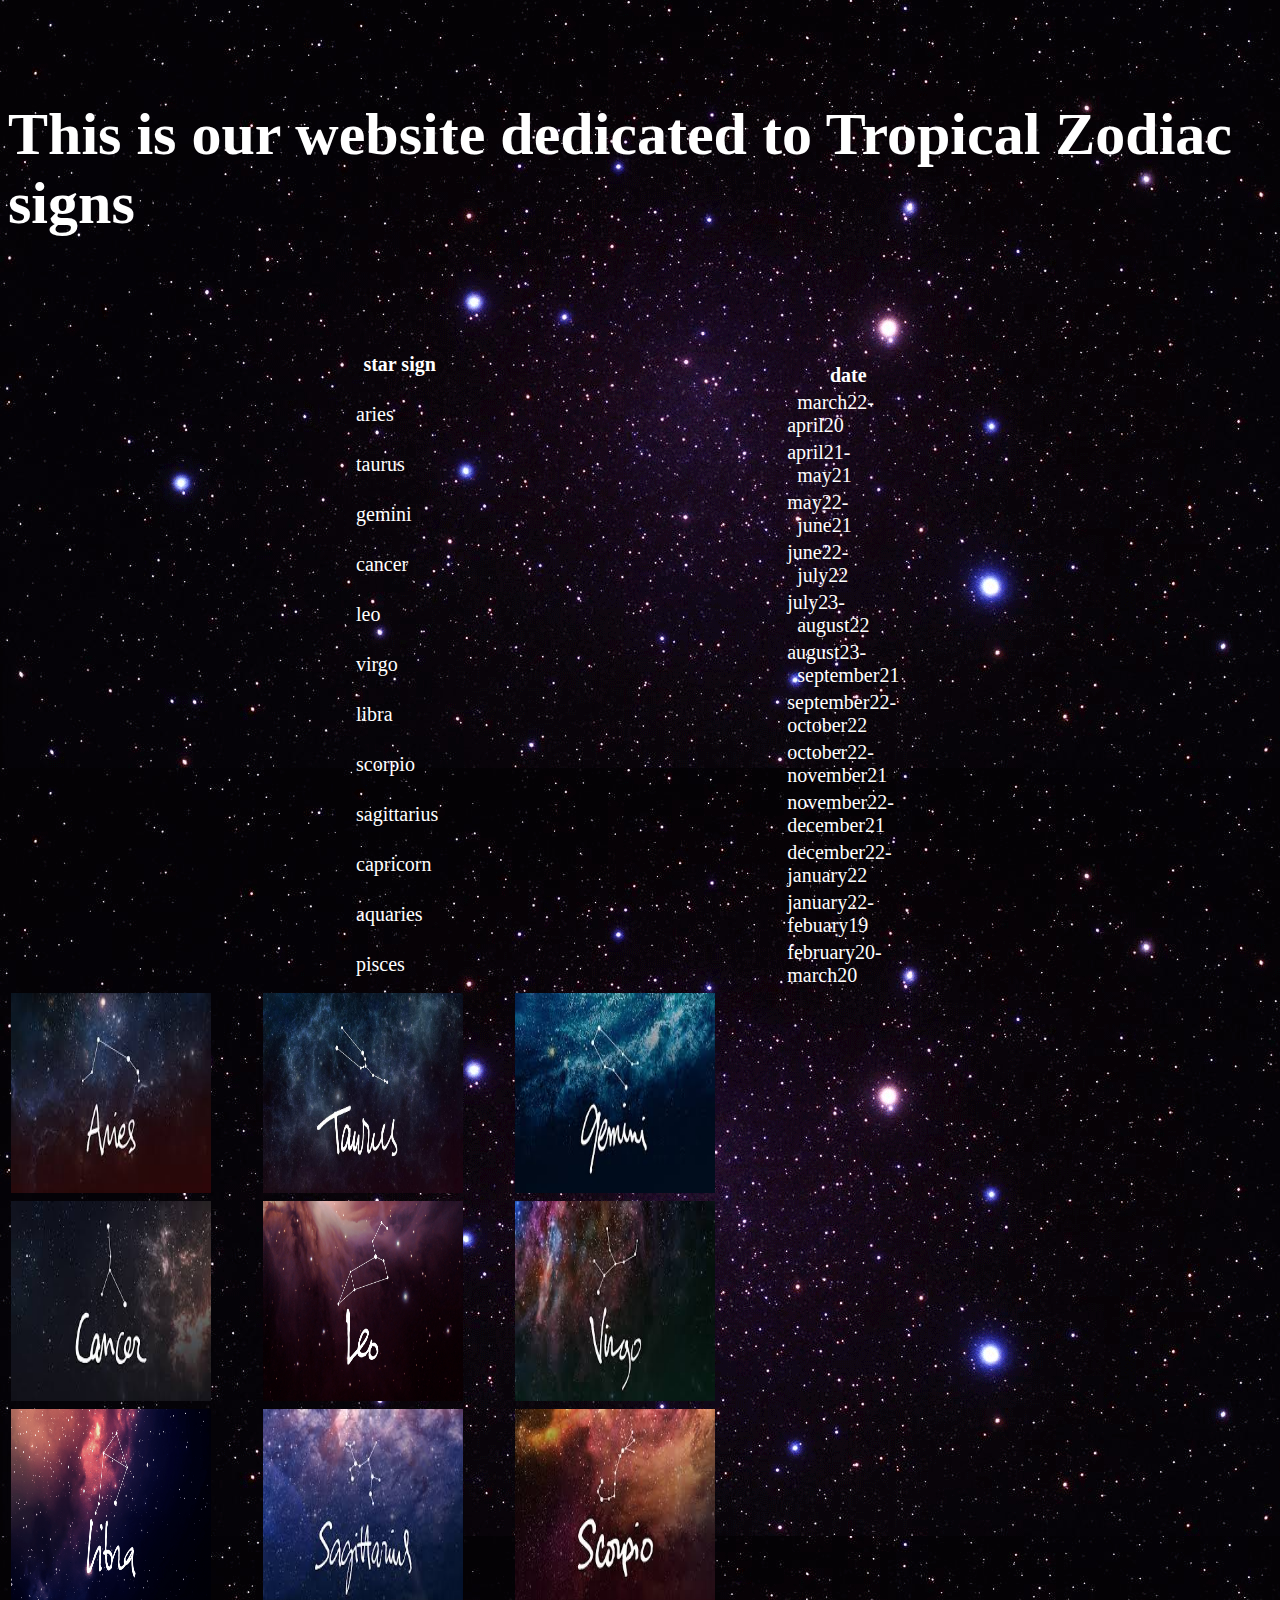
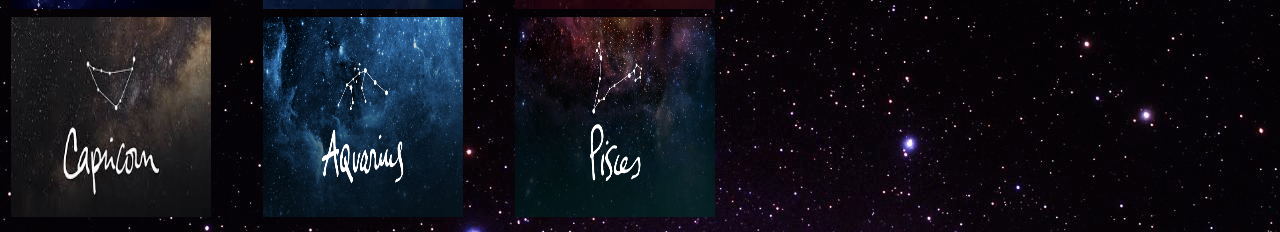
<file: index.html>
<!doctype html>
<head>
<title>tropical zodiac</title>
<link rel="stylesheet"type="text/css" href="css_2.css">
<body>
<h5>This is our website dedicated to Tropical Zodiac signs </h5>
<table id="signanddate" width="30%">
  <tr>
    <th>&nbsp;&nbsp;&nbsp;&nbsp;&nbsp;&nbsp;&nbsp;&nbsp;&nbsp;&nbsp;&nbsp;&nbsp;&nbsp;&nbsp;&nbsp;&nbsp;&nbsp;&nbsp;&nbsp;&nbsp;&nbsp;&nbsp;&nbsp;&nbsp;&nbsp;&nbsp;&nbsp;&nbsp;&nbsp;&nbsp;&nbsp;&nbsp;&nbsp;&nbsp;&nbsp;&nbsp;&nbsp;&nbsp;&nbsp;&nbsp;&nbsp;&nbsp;&nbsp;&nbsp;&nbsp;&nbsp;&nbsp;&nbsp;&nbsp;&nbsp;&nbsp;&nbsp;&nbsp;&nbsp;&nbsp;&nbsp;&nbsp;&nbsp;&nbsp;&nbsp;&nbsp;&nbsp;&nbsp;&nbsp;&nbsp;&nbsp;&nbsp;&nbsp;&nbsp; star sign </th>
    <th>&nbsp;&nbsp;&nbsp;&nbsp;&nbsp;&nbsp;&nbsp;&nbsp;&nbsp;&nbsp;&nbsp;&nbsp;&nbsp;&nbsp;&nbsp;&nbsp;&nbsp;&nbsp;&nbsp;&nbsp;&nbsp;&nbsp;&nbsp;&nbsp;&nbsp;&nbsp;&nbsp;&nbsp;&nbsp;&nbsp;&nbsp;&nbsp;&nbsp;&nbsp;&nbsp;&nbsp;&nbsp;&nbsp;&nbsp;&nbsp;&nbsp;&nbsp;&nbsp;&nbsp;&nbsp;&nbsp;&nbsp;&nbsp;&nbsp;&nbsp;&nbsp;&nbsp;&nbsp;&nbsp;&nbsp;&nbsp;&nbsp;&nbsp;&nbsp;&nbsp;&nbsp;&nbsp;&nbsp;&nbsp;&nbsp;&nbsp;&nbsp;&nbsp;&nbsp; &nbsp;&nbsp;&nbsp;&nbsp;&nbsp;&nbsp;&nbsp;&nbsp;&nbsp;&nbsp;&nbsp;&nbsp;&nbsp;&nbsp;&nbsp;&nbsp;&nbsp;&nbsp;&nbsp;&nbsp;&nbsp;&nbsp;&nbsp;&nbsp;&nbsp;&nbsp;&nbsp;&nbsp;&nbsp;&nbsp;&nbsp;&nbsp;&nbsp;&nbsp;&nbsp;&nbsp;&nbsp;&nbsp;&nbsp;&nbsp;&nbsp;&nbsp;&nbsp;&nbsp;&nbsp;&nbsp;&nbsp;&nbsp;&nbsp;&nbsp;&nbsp;&nbsp;&nbsp;&nbsp;&nbsp;&nbsp;&nbsp;&nbsp;&nbsp;&nbsp;&nbsp;&nbsp;&nbsp;&nbsp;&nbsp;&nbsp;&nbsp;&nbsp;&nbsp;&nbsp;&nbsp;date </th>
  </tr>
  <tr>
    <td>&nbsp;&nbsp;&nbsp;&nbsp;&nbsp;&nbsp;&nbsp;&nbsp;&nbsp;&nbsp;&nbsp;&nbsp;&nbsp;&nbsp;&nbsp;&nbsp;&nbsp;&nbsp;&nbsp;&nbsp;&nbsp;&nbsp;&nbsp;&nbsp;&nbsp;&nbsp;&nbsp;&nbsp;&nbsp;&nbsp;&nbsp;&nbsp;&nbsp;&nbsp;&nbsp;&nbsp;&nbsp;&nbsp;&nbsp;&nbsp;&nbsp;&nbsp;&nbsp;&nbsp;&nbsp;&nbsp;&nbsp;&nbsp;&nbsp;&nbsp;&nbsp;&nbsp;&nbsp;&nbsp;&nbsp;&nbsp;&nbsp;&nbsp;&nbsp;&nbsp;&nbsp;&nbsp;&nbsp;&nbsp;&nbsp;&nbsp;&nbsp;&nbsp;&nbsp;aries </td>
    <td>&nbsp;&nbsp;&nbsp;&nbsp;&nbsp;&nbsp;&nbsp;&nbsp;&nbsp;&nbsp;&nbsp;&nbsp;&nbsp;&nbsp;&nbsp;&nbsp;&nbsp;&nbsp;&nbsp;&nbsp;&nbsp;&nbsp;&nbsp;&nbsp;&nbsp;&nbsp;&nbsp;&nbsp;&nbsp;&nbsp;&nbsp;&nbsp;&nbsp;&nbsp;&nbsp;&nbsp;&nbsp;&nbsp;&nbsp;&nbsp;&nbsp;&nbsp;&nbsp;&nbsp;&nbsp;&nbsp;&nbsp;&nbsp;&nbsp;&nbsp;&nbsp;&nbsp;&nbsp;&nbsp;&nbsp;&nbsp;&nbsp;&nbsp;&nbsp;&nbsp;&nbsp;&nbsp;&nbsp;&nbsp;&nbsp;&nbsp;&nbsp;&nbsp;&nbsp;&nbsp;&nbsp;march22-&nbsp;&nbsp;&nbsp;&nbsp;&nbsp;&nbsp;&nbsp;&nbsp;&nbsp;&nbsp;&nbsp;&nbsp;&nbsp;&nbsp;&nbsp;&nbsp;&nbsp;&nbsp;&nbsp;&nbsp;&nbsp;&nbsp;&nbsp;&nbsp;&nbsp;&nbsp;&nbsp;&nbsp;&nbsp;&nbsp;&nbsp;&nbsp;&nbsp;&nbsp;&nbsp;&nbsp;&nbsp;&nbsp;&nbsp;&nbsp;&nbsp;&nbsp;&nbsp;&nbsp;&nbsp;&nbsp;&nbsp;&nbsp;&nbsp;&nbsp;&nbsp;&nbsp;&nbsp;&nbsp;&nbsp;&nbsp;&nbsp;&nbsp;&nbsp;&nbsp;&nbsp;&nbsp;&nbsp;&nbsp;&nbsp;&nbsp;&nbsp;&nbsp;&nbsp;april20 </td>
  </tr>
  <tr>
    <td>&nbsp;&nbsp;&nbsp;&nbsp;&nbsp;&nbsp;&nbsp;&nbsp;&nbsp;&nbsp;&nbsp;&nbsp;&nbsp;&nbsp;&nbsp;&nbsp;&nbsp;&nbsp;&nbsp;&nbsp;&nbsp;&nbsp;&nbsp;&nbsp;&nbsp;&nbsp;&nbsp;&nbsp;&nbsp;&nbsp;&nbsp;&nbsp;&nbsp;&nbsp;&nbsp;&nbsp;&nbsp;&nbsp;&nbsp;&nbsp;&nbsp;&nbsp;&nbsp;&nbsp;&nbsp;&nbsp;&nbsp;&nbsp;&nbsp;&nbsp;&nbsp;&nbsp;&nbsp;&nbsp;&nbsp;&nbsp;&nbsp;&nbsp;&nbsp;&nbsp;&nbsp;&nbsp;&nbsp;&nbsp;&nbsp;&nbsp;&nbsp;&nbsp;&nbsp;taurus</td>
    <td>&nbsp;&nbsp;&nbsp;&nbsp;&nbsp;&nbsp;&nbsp;&nbsp;&nbsp;&nbsp;&nbsp;&nbsp;&nbsp;&nbsp;&nbsp;&nbsp;&nbsp;&nbsp;&nbsp;&nbsp;&nbsp;&nbsp;&nbsp;&nbsp;&nbsp;&nbsp;&nbsp;&nbsp;&nbsp;&nbsp;&nbsp;&nbsp;&nbsp;&nbsp;&nbsp;&nbsp;&nbsp;&nbsp;&nbsp;&nbsp;&nbsp;&nbsp;&nbsp;&nbsp;&nbsp;&nbsp;&nbsp;&nbsp;&nbsp;&nbsp;&nbsp;&nbsp;&nbsp;&nbsp;&nbsp;&nbsp;&nbsp;&nbsp;&nbsp;&nbsp;&nbsp;&nbsp;&nbsp;&nbsp;&nbsp;&nbsp;&nbsp;&nbsp;&nbsp;april21-&nbsp;&nbsp;&nbsp;&nbsp;&nbsp;&nbsp;&nbsp;&nbsp;&nbsp;&nbsp;&nbsp;&nbsp;&nbsp;&nbsp;&nbsp;&nbsp;&nbsp;&nbsp;&nbsp;&nbsp;&nbsp;&nbsp;&nbsp;&nbsp;&nbsp;&nbsp;&nbsp;&nbsp;&nbsp;&nbsp;&nbsp;&nbsp;&nbsp;&nbsp;&nbsp;&nbsp;&nbsp;&nbsp;&nbsp;&nbsp;&nbsp;&nbsp;&nbsp;&nbsp;&nbsp;&nbsp;&nbsp;&nbsp;&nbsp;&nbsp;&nbsp;&nbsp;&nbsp;&nbsp;&nbsp;&nbsp;&nbsp;&nbsp;&nbsp;&nbsp;&nbsp;&nbsp;&nbsp;&nbsp;&nbsp;&nbsp;&nbsp;&nbsp;&nbsp;&nbsp;&nbsp;may21</td>
  </tr>
  <tr>
    <td>&nbsp;&nbsp;&nbsp;&nbsp;&nbsp;&nbsp;&nbsp;&nbsp;&nbsp;&nbsp;&nbsp;&nbsp;&nbsp;&nbsp;&nbsp;&nbsp;&nbsp;&nbsp;&nbsp;&nbsp;&nbsp;&nbsp;&nbsp;&nbsp;&nbsp;&nbsp;&nbsp;&nbsp;&nbsp;&nbsp;&nbsp;&nbsp;&nbsp;&nbsp;&nbsp;&nbsp;&nbsp;&nbsp;&nbsp;&nbsp;&nbsp;&nbsp;&nbsp;&nbsp;&nbsp;&nbsp;&nbsp;&nbsp;&nbsp;&nbsp;&nbsp;&nbsp;&nbsp;&nbsp;&nbsp;&nbsp;&nbsp;&nbsp;&nbsp;&nbsp;&nbsp;&nbsp;&nbsp;&nbsp;&nbsp;&nbsp;&nbsp;&nbsp;&nbsp;gemini</td>
  <td>&nbsp;&nbsp;&nbsp;&nbsp;&nbsp;&nbsp;&nbsp;&nbsp;&nbsp;&nbsp;&nbsp;&nbsp;&nbsp;&nbsp;&nbsp;&nbsp;&nbsp;&nbsp;&nbsp;&nbsp;&nbsp;&nbsp;&nbsp;&nbsp;&nbsp;&nbsp;&nbsp;&nbsp;&nbsp;&nbsp;&nbsp;&nbsp;&nbsp;&nbsp;&nbsp;&nbsp;&nbsp;&nbsp;&nbsp;&nbsp;&nbsp;&nbsp;&nbsp;&nbsp;&nbsp;&nbsp;&nbsp;&nbsp;&nbsp;&nbsp;&nbsp;&nbsp;&nbsp;&nbsp;&nbsp;&nbsp;&nbsp;&nbsp;&nbsp;&nbsp;&nbsp;&nbsp;&nbsp;&nbsp;&nbsp;&nbsp;&nbsp;&nbsp;&nbsp;may22-&nbsp;&nbsp;&nbsp;&nbsp;&nbsp;&nbsp;&nbsp;&nbsp;&nbsp;&nbsp;&nbsp;&nbsp;&nbsp;&nbsp;&nbsp;&nbsp;&nbsp;&nbsp;&nbsp;&nbsp;&nbsp;&nbsp;&nbsp;&nbsp;&nbsp;&nbsp;&nbsp;&nbsp;&nbsp;&nbsp;&nbsp;&nbsp;&nbsp;&nbsp;&nbsp;&nbsp;&nbsp;&nbsp;&nbsp;&nbsp;&nbsp;&nbsp;&nbsp;&nbsp;&nbsp;&nbsp;&nbsp;&nbsp;&nbsp;&nbsp;&nbsp;&nbsp;&nbsp;&nbsp;&nbsp;&nbsp;&nbsp;&nbsp;&nbsp;&nbsp;&nbsp;&nbsp;&nbsp;&nbsp;&nbsp;&nbsp;&nbsp;&nbsp;&nbsp;&nbsp;&nbsp;june21</td>
</tr>
<tr>
  <td>&nbsp;&nbsp;&nbsp;&nbsp;&nbsp;&nbsp;&nbsp;&nbsp;&nbsp;&nbsp;&nbsp;&nbsp;&nbsp;&nbsp;&nbsp;&nbsp;&nbsp;&nbsp;&nbsp;&nbsp;&nbsp;&nbsp;&nbsp;&nbsp;&nbsp;&nbsp;&nbsp;&nbsp;&nbsp;&nbsp;&nbsp;&nbsp;&nbsp;&nbsp;&nbsp;&nbsp;&nbsp;&nbsp;&nbsp;&nbsp;&nbsp;&nbsp;&nbsp;&nbsp;&nbsp;&nbsp;&nbsp;&nbsp;&nbsp;&nbsp;&nbsp;&nbsp;&nbsp;&nbsp;&nbsp;&nbsp;&nbsp;&nbsp;&nbsp;&nbsp;&nbsp;&nbsp;&nbsp;&nbsp;&nbsp;&nbsp;&nbsp;&nbsp;&nbsp;cancer</td>
  <td>&nbsp;&nbsp;&nbsp;&nbsp;&nbsp;&nbsp;&nbsp;&nbsp;&nbsp;&nbsp;&nbsp;&nbsp;&nbsp;&nbsp;&nbsp;&nbsp;&nbsp;&nbsp;&nbsp;&nbsp;&nbsp;&nbsp;&nbsp;&nbsp;&nbsp;&nbsp;&nbsp;&nbsp;&nbsp;&nbsp;&nbsp;&nbsp;&nbsp;&nbsp;&nbsp;&nbsp;&nbsp;&nbsp;&nbsp;&nbsp;&nbsp;&nbsp;&nbsp;&nbsp;&nbsp;&nbsp;&nbsp;&nbsp;&nbsp;&nbsp;&nbsp;&nbsp;&nbsp;&nbsp;&nbsp;&nbsp;&nbsp;&nbsp;&nbsp;&nbsp;&nbsp;&nbsp;&nbsp;&nbsp;&nbsp;&nbsp;&nbsp;&nbsp;&nbsp;june22-&nbsp;&nbsp;&nbsp;&nbsp;&nbsp;&nbsp;&nbsp;&nbsp;&nbsp;&nbsp;&nbsp;&nbsp;&nbsp;&nbsp;&nbsp;&nbsp;&nbsp;&nbsp;&nbsp;&nbsp;&nbsp;&nbsp;&nbsp;&nbsp;&nbsp;&nbsp;&nbsp;&nbsp;&nbsp;&nbsp;&nbsp;&nbsp;&nbsp;&nbsp;&nbsp;&nbsp;&nbsp;&nbsp;&nbsp;&nbsp;&nbsp;&nbsp;&nbsp;&nbsp;&nbsp;&nbsp;&nbsp;&nbsp;&nbsp;&nbsp;&nbsp;&nbsp;&nbsp;&nbsp;&nbsp;&nbsp;&nbsp;&nbsp;&nbsp;&nbsp;&nbsp;&nbsp;&nbsp;&nbsp;&nbsp;&nbsp;&nbsp;&nbsp;&nbsp;&nbsp;&nbsp;july22
<tr>
  <td>&nbsp;&nbsp;&nbsp;&nbsp;&nbsp;&nbsp;&nbsp;&nbsp;&nbsp;&nbsp;&nbsp;&nbsp;&nbsp;&nbsp;&nbsp;&nbsp;&nbsp;&nbsp;&nbsp;&nbsp;&nbsp;&nbsp;&nbsp;&nbsp;&nbsp;&nbsp;&nbsp;&nbsp;&nbsp;&nbsp;&nbsp;&nbsp;&nbsp;&nbsp;&nbsp;&nbsp;&nbsp;&nbsp;&nbsp;&nbsp;&nbsp;&nbsp;&nbsp;&nbsp;&nbsp;&nbsp;&nbsp;&nbsp;&nbsp;&nbsp;&nbsp;&nbsp;&nbsp;&nbsp;&nbsp;&nbsp;&nbsp;&nbsp;&nbsp;&nbsp;&nbsp;&nbsp;&nbsp;&nbsp;&nbsp;&nbsp;&nbsp;&nbsp;&nbsp;leo</td>
  <td>&nbsp;&nbsp;&nbsp;&nbsp;&nbsp;&nbsp;&nbsp;&nbsp;&nbsp;&nbsp;&nbsp;&nbsp;&nbsp;&nbsp;&nbsp;&nbsp;&nbsp;&nbsp;&nbsp;&nbsp;&nbsp;&nbsp;&nbsp;&nbsp;&nbsp;&nbsp;&nbsp;&nbsp;&nbsp;&nbsp;&nbsp;&nbsp;&nbsp;&nbsp;&nbsp;&nbsp;&nbsp;&nbsp;&nbsp;&nbsp;&nbsp;&nbsp;&nbsp;&nbsp;&nbsp;&nbsp;&nbsp;&nbsp;&nbsp;&nbsp;&nbsp;&nbsp;&nbsp;&nbsp;&nbsp;&nbsp;&nbsp;&nbsp;&nbsp;&nbsp;&nbsp;&nbsp;&nbsp;&nbsp;&nbsp;&nbsp;&nbsp;&nbsp;&nbsp;july23-&nbsp;&nbsp;&nbsp;&nbsp;&nbsp;&nbsp;&nbsp;&nbsp;&nbsp;&nbsp;&nbsp;&nbsp;&nbsp;&nbsp;&nbsp;&nbsp;&nbsp;&nbsp;&nbsp;&nbsp;&nbsp;&nbsp;&nbsp;&nbsp;&nbsp;&nbsp;&nbsp;&nbsp;&nbsp;&nbsp;&nbsp;&nbsp;&nbsp;&nbsp;&nbsp;&nbsp;&nbsp;&nbsp;&nbsp;&nbsp;&nbsp;&nbsp;&nbsp;&nbsp;&nbsp;&nbsp;&nbsp;&nbsp;&nbsp;&nbsp;&nbsp;&nbsp;&nbsp;&nbsp;&nbsp;&nbsp;&nbsp;&nbsp;&nbsp;&nbsp;&nbsp;&nbsp;&nbsp;&nbsp;&nbsp;&nbsp;&nbsp;&nbsp;&nbsp;&nbsp;&nbsp;august22</td>
</tr>
<tr>
  <td>&nbsp;&nbsp;&nbsp;&nbsp;&nbsp;&nbsp;&nbsp;&nbsp;&nbsp;&nbsp;&nbsp;&nbsp;&nbsp;&nbsp;&nbsp;&nbsp;&nbsp;&nbsp;&nbsp;&nbsp;&nbsp;&nbsp;&nbsp;&nbsp;&nbsp;&nbsp;&nbsp;&nbsp;&nbsp;&nbsp;&nbsp;&nbsp;&nbsp;&nbsp;&nbsp;&nbsp;&nbsp;&nbsp;&nbsp;&nbsp;&nbsp;&nbsp;&nbsp;&nbsp;&nbsp;&nbsp;&nbsp;&nbsp;&nbsp;&nbsp;&nbsp;&nbsp;&nbsp;&nbsp;&nbsp;&nbsp;&nbsp;&nbsp;&nbsp;&nbsp;&nbsp;&nbsp;&nbsp;&nbsp;&nbsp;&nbsp;&nbsp;&nbsp;&nbsp;virgo</td>
  <td>&nbsp;&nbsp;&nbsp;&nbsp;&nbsp;&nbsp;&nbsp;&nbsp;&nbsp;&nbsp;&nbsp;&nbsp;&nbsp;&nbsp;&nbsp;&nbsp;&nbsp;&nbsp;&nbsp;&nbsp;&nbsp;&nbsp;&nbsp;&nbsp;&nbsp;&nbsp;&nbsp;&nbsp;&nbsp;&nbsp;&nbsp;&nbsp;&nbsp;&nbsp;&nbsp;&nbsp;&nbsp;&nbsp;&nbsp;&nbsp;&nbsp;&nbsp;&nbsp;&nbsp;&nbsp;&nbsp;&nbsp;&nbsp;&nbsp;&nbsp;&nbsp;&nbsp;&nbsp;&nbsp;&nbsp;&nbsp;&nbsp;&nbsp;&nbsp;&nbsp;&nbsp;&nbsp;&nbsp;&nbsp;&nbsp;&nbsp;&nbsp;&nbsp;&nbsp;august23-&nbsp;&nbsp;&nbsp;&nbsp;&nbsp;&nbsp;&nbsp;&nbsp;&nbsp;&nbsp;&nbsp;&nbsp;&nbsp;&nbsp;&nbsp;&nbsp;&nbsp;&nbsp;&nbsp;&nbsp;&nbsp;&nbsp;&nbsp;&nbsp;&nbsp;&nbsp;&nbsp;&nbsp;&nbsp;&nbsp;&nbsp;&nbsp;&nbsp;&nbsp;&nbsp;&nbsp;&nbsp;&nbsp;&nbsp;&nbsp;&nbsp;&nbsp;&nbsp;&nbsp;&nbsp;&nbsp;&nbsp;&nbsp;&nbsp;&nbsp;&nbsp;&nbsp;&nbsp;&nbsp;&nbsp;&nbsp;&nbsp;&nbsp;&nbsp;&nbsp;&nbsp;&nbsp;&nbsp;&nbsp;&nbsp;&nbsp;&nbsp;&nbsp;&nbsp;&nbsp;&nbsp;september21</td>
</tr>
<tr>
  <td>&nbsp;&nbsp;&nbsp;&nbsp;&nbsp;&nbsp;&nbsp;&nbsp;&nbsp;&nbsp;&nbsp;&nbsp;&nbsp;&nbsp;&nbsp;&nbsp;&nbsp;&nbsp;&nbsp;&nbsp;&nbsp;&nbsp;&nbsp;&nbsp;&nbsp;&nbsp;&nbsp;&nbsp;&nbsp;&nbsp;&nbsp;&nbsp;&nbsp;&nbsp;&nbsp;&nbsp;&nbsp;&nbsp;&nbsp;&nbsp;&nbsp;&nbsp;&nbsp;&nbsp;&nbsp;&nbsp;&nbsp;&nbsp;&nbsp;&nbsp;&nbsp;&nbsp;&nbsp;&nbsp;&nbsp;&nbsp;&nbsp;&nbsp;&nbsp;&nbsp;&nbsp;&nbsp;&nbsp;&nbsp;&nbsp;&nbsp;&nbsp;&nbsp;&nbsp;libra</td>
  <td>&nbsp;&nbsp;&nbsp;&nbsp;&nbsp;&nbsp;&nbsp;&nbsp;&nbsp;&nbsp;&nbsp;&nbsp;&nbsp;&nbsp;&nbsp;&nbsp;&nbsp;&nbsp;&nbsp;&nbsp;&nbsp;&nbsp;&nbsp;&nbsp;&nbsp;&nbsp;&nbsp;&nbsp;&nbsp;&nbsp;&nbsp;&nbsp;&nbsp;&nbsp;&nbsp;&nbsp;&nbsp;&nbsp;&nbsp;&nbsp;&nbsp;&nbsp;&nbsp;&nbsp;&nbsp;&nbsp;&nbsp;&nbsp;&nbsp;&nbsp;&nbsp;&nbsp;&nbsp;&nbsp;&nbsp;&nbsp;&nbsp;&nbsp;&nbsp;&nbsp;&nbsp;&nbsp;&nbsp;&nbsp;&nbsp;&nbsp;&nbsp;&nbsp;&nbsp;september22-&nbsp;&nbsp;&nbsp;&nbsp;&nbsp;&nbsp;&nbsp;&nbsp;&nbsp;&nbsp;&nbsp;&nbsp;&nbsp;&nbsp;&nbsp;&nbsp;&nbsp;&nbsp;&nbsp;&nbsp;&nbsp;&nbsp;&nbsp;&nbsp;&nbsp;&nbsp;&nbsp;&nbsp;&nbsp;&nbsp;&nbsp;&nbsp;&nbsp;&nbsp;&nbsp;&nbsp;&nbsp;&nbsp;&nbsp;&nbsp;&nbsp;&nbsp;&nbsp;&nbsp;&nbsp;&nbsp;&nbsp;&nbsp;&nbsp;&nbsp;&nbsp;&nbsp;&nbsp;&nbsp;&nbsp;&nbsp;&nbsp;&nbsp;&nbsp;&nbsp;&nbsp;&nbsp;&nbsp;&nbsp;&nbsp;&nbsp;&nbsp;&nbsp;&nbsp;october22</td>
</tr>
<tr>
  <td>&nbsp;&nbsp;&nbsp;&nbsp;&nbsp;&nbsp;&nbsp;&nbsp;&nbsp;&nbsp;&nbsp;&nbsp;&nbsp;&nbsp;&nbsp;&nbsp;&nbsp;&nbsp;&nbsp;&nbsp;&nbsp;&nbsp;&nbsp;&nbsp;&nbsp;&nbsp;&nbsp;&nbsp;&nbsp;&nbsp;&nbsp;&nbsp;&nbsp;&nbsp;&nbsp;&nbsp;&nbsp;&nbsp;&nbsp;&nbsp;&nbsp;&nbsp;&nbsp;&nbsp;&nbsp;&nbsp;&nbsp;&nbsp;&nbsp;&nbsp;&nbsp;&nbsp;&nbsp;&nbsp;&nbsp;&nbsp;&nbsp;&nbsp;&nbsp;&nbsp;&nbsp;&nbsp;&nbsp;&nbsp;&nbsp;&nbsp;&nbsp;&nbsp;&nbsp;scorpio</td>
  <td>&nbsp;&nbsp;&nbsp;&nbsp;&nbsp;&nbsp;&nbsp;&nbsp;&nbsp;&nbsp;&nbsp;&nbsp;&nbsp;&nbsp;&nbsp;&nbsp;&nbsp;&nbsp;&nbsp;&nbsp;&nbsp;&nbsp;&nbsp;&nbsp;&nbsp;&nbsp;&nbsp;&nbsp;&nbsp;&nbsp;&nbsp;&nbsp;&nbsp;&nbsp;&nbsp;&nbsp;&nbsp;&nbsp;&nbsp;&nbsp;&nbsp;&nbsp;&nbsp;&nbsp;&nbsp;&nbsp;&nbsp;&nbsp;&nbsp;&nbsp;&nbsp;&nbsp;&nbsp;&nbsp;&nbsp;&nbsp;&nbsp;&nbsp;&nbsp;&nbsp;&nbsp;&nbsp;&nbsp;&nbsp;&nbsp;&nbsp;&nbsp;&nbsp;&nbsp;october22-&nbsp;&nbsp;&nbsp;&nbsp;&nbsp;&nbsp;&nbsp;&nbsp;&nbsp;&nbsp;&nbsp;&nbsp;&nbsp;&nbsp;&nbsp;&nbsp;&nbsp;&nbsp;&nbsp;&nbsp;&nbsp;&nbsp;&nbsp;&nbsp;&nbsp;&nbsp;&nbsp;&nbsp;&nbsp;&nbsp;&nbsp;&nbsp;&nbsp;&nbsp;&nbsp;&nbsp;&nbsp;&nbsp;&nbsp;&nbsp;&nbsp;&nbsp;&nbsp;&nbsp;&nbsp;&nbsp;&nbsp;&nbsp;&nbsp;&nbsp;&nbsp;&nbsp;&nbsp;&nbsp;&nbsp;&nbsp;&nbsp;&nbsp;&nbsp;&nbsp;&nbsp;&nbsp;&nbsp;&nbsp;&nbsp;&nbsp;&nbsp;&nbsp;&nbsp;november21</td>
</tr>
<tr>
  <td>&nbsp;&nbsp;&nbsp;&nbsp;&nbsp;&nbsp;&nbsp;&nbsp;&nbsp;&nbsp;&nbsp;&nbsp;&nbsp;&nbsp;&nbsp;&nbsp;&nbsp;&nbsp;&nbsp;&nbsp;&nbsp;&nbsp;&nbsp;&nbsp;&nbsp;&nbsp;&nbsp;&nbsp;&nbsp;&nbsp;&nbsp;&nbsp;&nbsp;&nbsp;&nbsp;&nbsp;&nbsp;&nbsp;&nbsp;&nbsp;&nbsp;&nbsp;&nbsp;&nbsp;&nbsp;&nbsp;&nbsp;&nbsp;&nbsp;&nbsp;&nbsp;&nbsp;&nbsp;&nbsp;&nbsp;&nbsp;&nbsp;&nbsp;&nbsp;&nbsp;&nbsp;&nbsp;&nbsp;&nbsp;&nbsp;&nbsp;&nbsp;&nbsp;&nbsp;sagittarius</td>
  <td>&nbsp;&nbsp;&nbsp;&nbsp;&nbsp;&nbsp;&nbsp;&nbsp;&nbsp;&nbsp;&nbsp;&nbsp;&nbsp;&nbsp;&nbsp;&nbsp;&nbsp;&nbsp;&nbsp;&nbsp;&nbsp;&nbsp;&nbsp;&nbsp;&nbsp;&nbsp;&nbsp;&nbsp;&nbsp;&nbsp;&nbsp;&nbsp;&nbsp;&nbsp;&nbsp;&nbsp;&nbsp;&nbsp;&nbsp;&nbsp;&nbsp;&nbsp;&nbsp;&nbsp;&nbsp;&nbsp;&nbsp;&nbsp;&nbsp;&nbsp;&nbsp;&nbsp;&nbsp;&nbsp;&nbsp;&nbsp;&nbsp;&nbsp;&nbsp;&nbsp;&nbsp;&nbsp;&nbsp;&nbsp;&nbsp;&nbsp;&nbsp;&nbsp;&nbsp;november22-&nbsp;&nbsp;&nbsp;&nbsp;&nbsp;&nbsp;&nbsp;&nbsp;&nbsp;&nbsp;&nbsp;&nbsp;&nbsp;&nbsp;&nbsp;&nbsp;&nbsp;&nbsp;&nbsp;&nbsp;&nbsp;&nbsp;&nbsp;&nbsp;&nbsp;&nbsp;&nbsp;&nbsp;&nbsp;&nbsp;&nbsp;&nbsp;&nbsp;&nbsp;&nbsp;&nbsp;&nbsp;&nbsp;&nbsp;&nbsp;&nbsp;&nbsp;&nbsp;&nbsp;&nbsp;&nbsp;&nbsp;&nbsp;&nbsp;&nbsp;&nbsp;&nbsp;&nbsp;&nbsp;&nbsp;&nbsp;&nbsp;&nbsp;&nbsp;&nbsp;&nbsp;&nbsp;&nbsp;&nbsp;&nbsp;&nbsp;&nbsp;&nbsp;&nbsp;december21</td>
</tr>
<tr>
  <td>&nbsp;&nbsp;&nbsp;&nbsp;&nbsp;&nbsp;&nbsp;&nbsp;&nbsp;&nbsp;&nbsp;&nbsp;&nbsp;&nbsp;&nbsp;&nbsp;&nbsp;&nbsp;&nbsp;&nbsp;&nbsp;&nbsp;&nbsp;&nbsp;&nbsp;&nbsp;&nbsp;&nbsp;&nbsp;&nbsp;&nbsp;&nbsp;&nbsp;&nbsp;&nbsp;&nbsp;&nbsp;&nbsp;&nbsp;&nbsp;&nbsp;&nbsp;&nbsp;&nbsp;&nbsp;&nbsp;&nbsp;&nbsp;&nbsp;&nbsp;&nbsp;&nbsp;&nbsp;&nbsp;&nbsp;&nbsp;&nbsp;&nbsp;&nbsp;&nbsp;&nbsp;&nbsp;&nbsp;&nbsp;&nbsp;&nbsp;&nbsp;&nbsp;&nbsp;capricorn</td>
  <td>&nbsp;&nbsp;&nbsp;&nbsp;&nbsp;&nbsp;&nbsp;&nbsp;&nbsp;&nbsp;&nbsp;&nbsp;&nbsp;&nbsp;&nbsp;&nbsp;&nbsp;&nbsp;&nbsp;&nbsp;&nbsp;&nbsp;&nbsp;&nbsp;&nbsp;&nbsp;&nbsp;&nbsp;&nbsp;&nbsp;&nbsp;&nbsp;&nbsp;&nbsp;&nbsp;&nbsp;&nbsp;&nbsp;&nbsp;&nbsp;&nbsp;&nbsp;&nbsp;&nbsp;&nbsp;&nbsp;&nbsp;&nbsp;&nbsp;&nbsp;&nbsp;&nbsp;&nbsp;&nbsp;&nbsp;&nbsp;&nbsp;&nbsp;&nbsp;&nbsp;&nbsp;&nbsp;&nbsp;&nbsp;&nbsp;&nbsp;&nbsp;&nbsp;&nbsp;december22-&nbsp;&nbsp;&nbsp;&nbsp;&nbsp;&nbsp;&nbsp;&nbsp;&nbsp;&nbsp;&nbsp;&nbsp;&nbsp;&nbsp;&nbsp;&nbsp;&nbsp;&nbsp;&nbsp;&nbsp;&nbsp;&nbsp;&nbsp;&nbsp;&nbsp;&nbsp;&nbsp;&nbsp;&nbsp;&nbsp;&nbsp;&nbsp;&nbsp;&nbsp;&nbsp;&nbsp;&nbsp;&nbsp;&nbsp;&nbsp;&nbsp;&nbsp;&nbsp;&nbsp;&nbsp;&nbsp;&nbsp;&nbsp;&nbsp;&nbsp;&nbsp;&nbsp;&nbsp;&nbsp;&nbsp;&nbsp;&nbsp;&nbsp;&nbsp;&nbsp;&nbsp;&nbsp;&nbsp;&nbsp;&nbsp;&nbsp;&nbsp;&nbsp;&nbsp;january22</td>
</tr>
<tr>
  <td>&nbsp;&nbsp;&nbsp;&nbsp;&nbsp;&nbsp;&nbsp;&nbsp;&nbsp;&nbsp;&nbsp;&nbsp;&nbsp;&nbsp;&nbsp;&nbsp;&nbsp;&nbsp;&nbsp;&nbsp;&nbsp;&nbsp;&nbsp;&nbsp;&nbsp;&nbsp;&nbsp;&nbsp;&nbsp;&nbsp;&nbsp;&nbsp;&nbsp;&nbsp;&nbsp;&nbsp;&nbsp;&nbsp;&nbsp;&nbsp;&nbsp;&nbsp;&nbsp;&nbsp;&nbsp;&nbsp;&nbsp;&nbsp;&nbsp;&nbsp;&nbsp;&nbsp;&nbsp;&nbsp;&nbsp;&nbsp;&nbsp;&nbsp;&nbsp;&nbsp;&nbsp;&nbsp;&nbsp;&nbsp;&nbsp;&nbsp;&nbsp;&nbsp;&nbsp;aquaries</td>
  <td>&nbsp;&nbsp;&nbsp;&nbsp;&nbsp;&nbsp;&nbsp;&nbsp;&nbsp;&nbsp;&nbsp;&nbsp;&nbsp;&nbsp;&nbsp;&nbsp;&nbsp;&nbsp;&nbsp;&nbsp;&nbsp;&nbsp;&nbsp;&nbsp;&nbsp;&nbsp;&nbsp;&nbsp;&nbsp;&nbsp;&nbsp;&nbsp;&nbsp;&nbsp;&nbsp;&nbsp;&nbsp;&nbsp;&nbsp;&nbsp;&nbsp;&nbsp;&nbsp;&nbsp;&nbsp;&nbsp;&nbsp;&nbsp;&nbsp;&nbsp;&nbsp;&nbsp;&nbsp;&nbsp;&nbsp;&nbsp;&nbsp;&nbsp;&nbsp;&nbsp;&nbsp;&nbsp;&nbsp;&nbsp;&nbsp;&nbsp;&nbsp;&nbsp;&nbsp;january22-&nbsp;&nbsp;&nbsp;&nbsp;&nbsp;&nbsp;&nbsp;&nbsp;&nbsp;&nbsp;&nbsp;&nbsp;&nbsp;&nbsp;&nbsp;&nbsp;&nbsp;&nbsp;&nbsp;&nbsp;&nbsp;&nbsp;&nbsp;&nbsp;&nbsp;&nbsp;&nbsp;&nbsp;&nbsp;&nbsp;&nbsp;&nbsp;&nbsp;&nbsp;&nbsp;&nbsp;&nbsp;&nbsp;&nbsp;&nbsp;&nbsp;&nbsp;&nbsp;&nbsp;&nbsp;&nbsp;&nbsp;&nbsp;&nbsp;&nbsp;&nbsp;&nbsp;&nbsp;&nbsp;&nbsp;&nbsp;&nbsp;&nbsp;&nbsp;&nbsp;&nbsp;&nbsp;&nbsp;&nbsp;&nbsp;&nbsp;&nbsp;&nbsp;&nbsp;febuary19</td>
</tr>
<tr>
  <td>&nbsp;&nbsp;&nbsp;&nbsp;&nbsp;&nbsp;&nbsp;&nbsp;&nbsp;&nbsp;&nbsp;&nbsp;&nbsp;&nbsp;&nbsp;&nbsp;&nbsp;&nbsp;&nbsp;&nbsp;&nbsp;&nbsp;&nbsp;&nbsp;&nbsp;&nbsp;&nbsp;&nbsp;&nbsp;&nbsp;&nbsp;&nbsp;&nbsp;&nbsp;&nbsp;&nbsp;&nbsp;&nbsp;&nbsp;&nbsp;&nbsp;&nbsp;&nbsp;&nbsp;&nbsp;&nbsp;&nbsp;&nbsp;&nbsp;&nbsp;&nbsp;&nbsp;&nbsp;&nbsp;&nbsp;&nbsp;&nbsp;&nbsp;&nbsp;&nbsp;&nbsp;&nbsp;&nbsp;&nbsp;&nbsp;&nbsp;&nbsp;&nbsp;&nbsp;pisces</td>
  <td>&nbsp;&nbsp;&nbsp;&nbsp;&nbsp;&nbsp;&nbsp;&nbsp;&nbsp;&nbsp;&nbsp;&nbsp;&nbsp;&nbsp;&nbsp;&nbsp;&nbsp;&nbsp;&nbsp;&nbsp;&nbsp;&nbsp;&nbsp;&nbsp;&nbsp;&nbsp;&nbsp;&nbsp;&nbsp;&nbsp;&nbsp;&nbsp;&nbsp;&nbsp;&nbsp;&nbsp;&nbsp;&nbsp;&nbsp;&nbsp;&nbsp;&nbsp;&nbsp;&nbsp;&nbsp;&nbsp;&nbsp;&nbsp;&nbsp;&nbsp;&nbsp;&nbsp;&nbsp;&nbsp;&nbsp;&nbsp;&nbsp;&nbsp;&nbsp;&nbsp;&nbsp;&nbsp;&nbsp;&nbsp;&nbsp;&nbsp;&nbsp;&nbsp;&nbsp;february20-&nbsp;&nbsp;&nbsp;&nbsp;&nbsp;&nbsp;&nbsp;&nbsp;&nbsp;&nbsp;&nbsp;&nbsp;&nbsp;&nbsp;&nbsp;&nbsp;&nbsp;&nbsp;&nbsp;&nbsp;&nbsp;&nbsp;&nbsp;&nbsp;&nbsp;&nbsp;&nbsp;&nbsp;&nbsp;&nbsp;&nbsp;&nbsp;&nbsp;&nbsp;&nbsp;&nbsp;&nbsp;&nbsp;&nbsp;&nbsp;&nbsp;&nbsp;&nbsp;&nbsp;&nbsp;&nbsp;&nbsp;&nbsp;&nbsp;&nbsp;&nbsp;&nbsp;&nbsp;&nbsp;&nbsp;&nbsp;&nbsp;&nbsp;&nbsp;&nbsp;&nbsp;&nbsp;&nbsp;&nbsp;&nbsp;&nbsp;&nbsp;&nbsp;&nbsp;march20</td>
</tr>
</table>
<table width="60%" id="pictable">
  <tr>
    <td><a href="page_2.html"><img src="project_pics/aries_star.jpg"></a></td>
  <td><a href="page_3.html"><img src="project_pics/taurus_star.jpg"></a></td>
  <td><a href="page_4.html"><img src="project_pics/gemini_star.jpg"></a></td>
</tr>
<tr>
  <td><a href="page_5.html"><img src="project_pics/cancer_star.jpg"></a></td>
  <td><a href="page_6.html"><img src="project_pics/leo_star.png"></a></td>
  <td><a href="page_7.html"><img src="project_pics/virgo_star.jpg"></a></td>
</tr>
<tr>
   <td><a href="page_8.html"><img src="project_pics/libra_star.png"></a></td>
   <td><a href="page_10.html"><img src="project_pics/sagittarius_star.jpg"></a></td>
  <td><a href="page_9.html"><img src="project_pics/scorpio_star.jpg"></a></td>
</tr>
<tr>
   <td><a href="page_11.html"><img src="project_pics/capricorn_star.jpg"></a></td>
  <td><a href="page_12.html"><img src="project_pics/aquarius_star.png"></a></td>
  <td><a href="page_13.html"><img src="project_pics/pisces_star.png"></a></td>
</tr>
  </table>
</body>
</css>
</file>
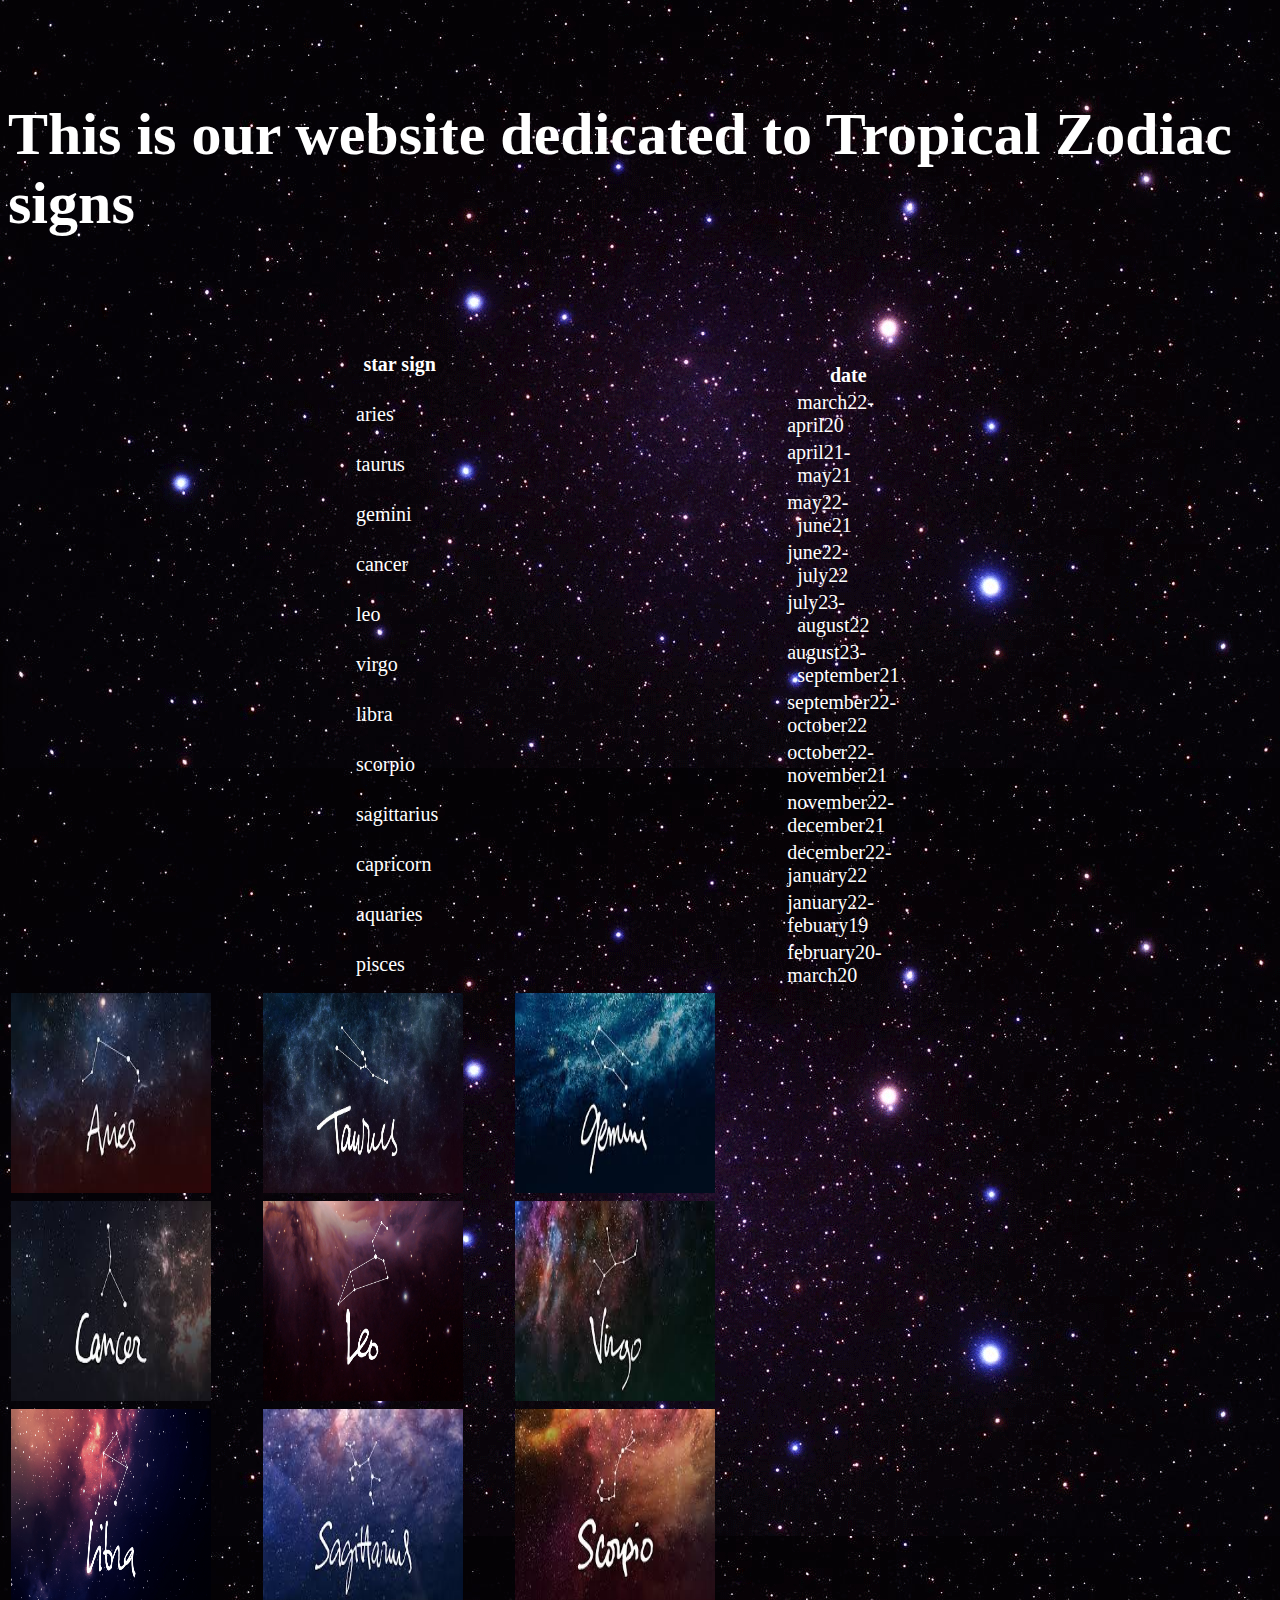
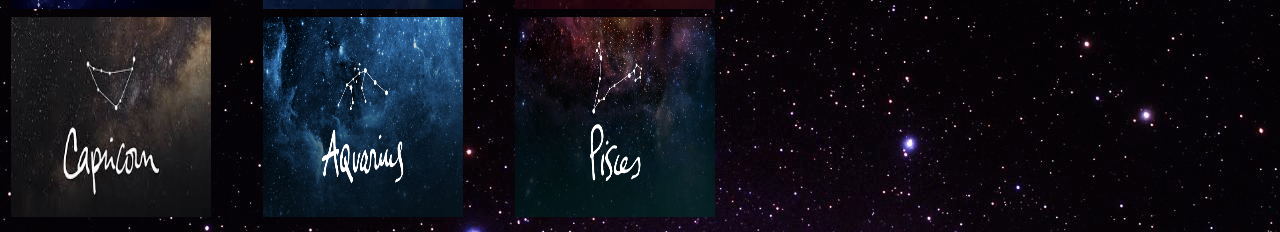
<file: index.html.html>
<!doctype html>
<head>
<title>tropical zodiac</title>
<link rel="stylesheet"type="text/css" href="css_2.css">
<body>
<h5>This is our website dedicated to Tropical Zodiac signs </h5>
<table id="signanddate" width="30%">
  <tr>
    <th>&nbsp;&nbsp;&nbsp;&nbsp;&nbsp;&nbsp;&nbsp;&nbsp;&nbsp;&nbsp;&nbsp;&nbsp;&nbsp;&nbsp;&nbsp;&nbsp;&nbsp;&nbsp;&nbsp;&nbsp;&nbsp;&nbsp;&nbsp;&nbsp;&nbsp;&nbsp;&nbsp;&nbsp;&nbsp;&nbsp;&nbsp;&nbsp;&nbsp;&nbsp;&nbsp;&nbsp;&nbsp;&nbsp;&nbsp;&nbsp;&nbsp;&nbsp;&nbsp;&nbsp;&nbsp;&nbsp;&nbsp;&nbsp;&nbsp;&nbsp;&nbsp;&nbsp;&nbsp;&nbsp;&nbsp;&nbsp;&nbsp;&nbsp;&nbsp;&nbsp;&nbsp;&nbsp;&nbsp;&nbsp;&nbsp;&nbsp;&nbsp;&nbsp;&nbsp; star sign </th>
    <th>&nbsp;&nbsp;&nbsp;&nbsp;&nbsp;&nbsp;&nbsp;&nbsp;&nbsp;&nbsp;&nbsp;&nbsp;&nbsp;&nbsp;&nbsp;&nbsp;&nbsp;&nbsp;&nbsp;&nbsp;&nbsp;&nbsp;&nbsp;&nbsp;&nbsp;&nbsp;&nbsp;&nbsp;&nbsp;&nbsp;&nbsp;&nbsp;&nbsp;&nbsp;&nbsp;&nbsp;&nbsp;&nbsp;&nbsp;&nbsp;&nbsp;&nbsp;&nbsp;&nbsp;&nbsp;&nbsp;&nbsp;&nbsp;&nbsp;&nbsp;&nbsp;&nbsp;&nbsp;&nbsp;&nbsp;&nbsp;&nbsp;&nbsp;&nbsp;&nbsp;&nbsp;&nbsp;&nbsp;&nbsp;&nbsp;&nbsp;&nbsp;&nbsp;&nbsp; &nbsp;&nbsp;&nbsp;&nbsp;&nbsp;&nbsp;&nbsp;&nbsp;&nbsp;&nbsp;&nbsp;&nbsp;&nbsp;&nbsp;&nbsp;&nbsp;&nbsp;&nbsp;&nbsp;&nbsp;&nbsp;&nbsp;&nbsp;&nbsp;&nbsp;&nbsp;&nbsp;&nbsp;&nbsp;&nbsp;&nbsp;&nbsp;&nbsp;&nbsp;&nbsp;&nbsp;&nbsp;&nbsp;&nbsp;&nbsp;&nbsp;&nbsp;&nbsp;&nbsp;&nbsp;&nbsp;&nbsp;&nbsp;&nbsp;&nbsp;&nbsp;&nbsp;&nbsp;&nbsp;&nbsp;&nbsp;&nbsp;&nbsp;&nbsp;&nbsp;&nbsp;&nbsp;&nbsp;&nbsp;&nbsp;&nbsp;&nbsp;&nbsp;&nbsp;&nbsp;&nbsp;date </th>
  </tr>
  <tr>
    <td>&nbsp;&nbsp;&nbsp;&nbsp;&nbsp;&nbsp;&nbsp;&nbsp;&nbsp;&nbsp;&nbsp;&nbsp;&nbsp;&nbsp;&nbsp;&nbsp;&nbsp;&nbsp;&nbsp;&nbsp;&nbsp;&nbsp;&nbsp;&nbsp;&nbsp;&nbsp;&nbsp;&nbsp;&nbsp;&nbsp;&nbsp;&nbsp;&nbsp;&nbsp;&nbsp;&nbsp;&nbsp;&nbsp;&nbsp;&nbsp;&nbsp;&nbsp;&nbsp;&nbsp;&nbsp;&nbsp;&nbsp;&nbsp;&nbsp;&nbsp;&nbsp;&nbsp;&nbsp;&nbsp;&nbsp;&nbsp;&nbsp;&nbsp;&nbsp;&nbsp;&nbsp;&nbsp;&nbsp;&nbsp;&nbsp;&nbsp;&nbsp;&nbsp;&nbsp;aries </td>
    <td>&nbsp;&nbsp;&nbsp;&nbsp;&nbsp;&nbsp;&nbsp;&nbsp;&nbsp;&nbsp;&nbsp;&nbsp;&nbsp;&nbsp;&nbsp;&nbsp;&nbsp;&nbsp;&nbsp;&nbsp;&nbsp;&nbsp;&nbsp;&nbsp;&nbsp;&nbsp;&nbsp;&nbsp;&nbsp;&nbsp;&nbsp;&nbsp;&nbsp;&nbsp;&nbsp;&nbsp;&nbsp;&nbsp;&nbsp;&nbsp;&nbsp;&nbsp;&nbsp;&nbsp;&nbsp;&nbsp;&nbsp;&nbsp;&nbsp;&nbsp;&nbsp;&nbsp;&nbsp;&nbsp;&nbsp;&nbsp;&nbsp;&nbsp;&nbsp;&nbsp;&nbsp;&nbsp;&nbsp;&nbsp;&nbsp;&nbsp;&nbsp;&nbsp;&nbsp;&nbsp;&nbsp;march22-&nbsp;&nbsp;&nbsp;&nbsp;&nbsp;&nbsp;&nbsp;&nbsp;&nbsp;&nbsp;&nbsp;&nbsp;&nbsp;&nbsp;&nbsp;&nbsp;&nbsp;&nbsp;&nbsp;&nbsp;&nbsp;&nbsp;&nbsp;&nbsp;&nbsp;&nbsp;&nbsp;&nbsp;&nbsp;&nbsp;&nbsp;&nbsp;&nbsp;&nbsp;&nbsp;&nbsp;&nbsp;&nbsp;&nbsp;&nbsp;&nbsp;&nbsp;&nbsp;&nbsp;&nbsp;&nbsp;&nbsp;&nbsp;&nbsp;&nbsp;&nbsp;&nbsp;&nbsp;&nbsp;&nbsp;&nbsp;&nbsp;&nbsp;&nbsp;&nbsp;&nbsp;&nbsp;&nbsp;&nbsp;&nbsp;&nbsp;&nbsp;&nbsp;&nbsp;april20 </td>
  </tr>
  <tr>
    <td>&nbsp;&nbsp;&nbsp;&nbsp;&nbsp;&nbsp;&nbsp;&nbsp;&nbsp;&nbsp;&nbsp;&nbsp;&nbsp;&nbsp;&nbsp;&nbsp;&nbsp;&nbsp;&nbsp;&nbsp;&nbsp;&nbsp;&nbsp;&nbsp;&nbsp;&nbsp;&nbsp;&nbsp;&nbsp;&nbsp;&nbsp;&nbsp;&nbsp;&nbsp;&nbsp;&nbsp;&nbsp;&nbsp;&nbsp;&nbsp;&nbsp;&nbsp;&nbsp;&nbsp;&nbsp;&nbsp;&nbsp;&nbsp;&nbsp;&nbsp;&nbsp;&nbsp;&nbsp;&nbsp;&nbsp;&nbsp;&nbsp;&nbsp;&nbsp;&nbsp;&nbsp;&nbsp;&nbsp;&nbsp;&nbsp;&nbsp;&nbsp;&nbsp;&nbsp;taurus</td>
    <td>&nbsp;&nbsp;&nbsp;&nbsp;&nbsp;&nbsp;&nbsp;&nbsp;&nbsp;&nbsp;&nbsp;&nbsp;&nbsp;&nbsp;&nbsp;&nbsp;&nbsp;&nbsp;&nbsp;&nbsp;&nbsp;&nbsp;&nbsp;&nbsp;&nbsp;&nbsp;&nbsp;&nbsp;&nbsp;&nbsp;&nbsp;&nbsp;&nbsp;&nbsp;&nbsp;&nbsp;&nbsp;&nbsp;&nbsp;&nbsp;&nbsp;&nbsp;&nbsp;&nbsp;&nbsp;&nbsp;&nbsp;&nbsp;&nbsp;&nbsp;&nbsp;&nbsp;&nbsp;&nbsp;&nbsp;&nbsp;&nbsp;&nbsp;&nbsp;&nbsp;&nbsp;&nbsp;&nbsp;&nbsp;&nbsp;&nbsp;&nbsp;&nbsp;&nbsp;april21-&nbsp;&nbsp;&nbsp;&nbsp;&nbsp;&nbsp;&nbsp;&nbsp;&nbsp;&nbsp;&nbsp;&nbsp;&nbsp;&nbsp;&nbsp;&nbsp;&nbsp;&nbsp;&nbsp;&nbsp;&nbsp;&nbsp;&nbsp;&nbsp;&nbsp;&nbsp;&nbsp;&nbsp;&nbsp;&nbsp;&nbsp;&nbsp;&nbsp;&nbsp;&nbsp;&nbsp;&nbsp;&nbsp;&nbsp;&nbsp;&nbsp;&nbsp;&nbsp;&nbsp;&nbsp;&nbsp;&nbsp;&nbsp;&nbsp;&nbsp;&nbsp;&nbsp;&nbsp;&nbsp;&nbsp;&nbsp;&nbsp;&nbsp;&nbsp;&nbsp;&nbsp;&nbsp;&nbsp;&nbsp;&nbsp;&nbsp;&nbsp;&nbsp;&nbsp;&nbsp;&nbsp;may21</td>
  </tr>
  <tr>
    <td>&nbsp;&nbsp;&nbsp;&nbsp;&nbsp;&nbsp;&nbsp;&nbsp;&nbsp;&nbsp;&nbsp;&nbsp;&nbsp;&nbsp;&nbsp;&nbsp;&nbsp;&nbsp;&nbsp;&nbsp;&nbsp;&nbsp;&nbsp;&nbsp;&nbsp;&nbsp;&nbsp;&nbsp;&nbsp;&nbsp;&nbsp;&nbsp;&nbsp;&nbsp;&nbsp;&nbsp;&nbsp;&nbsp;&nbsp;&nbsp;&nbsp;&nbsp;&nbsp;&nbsp;&nbsp;&nbsp;&nbsp;&nbsp;&nbsp;&nbsp;&nbsp;&nbsp;&nbsp;&nbsp;&nbsp;&nbsp;&nbsp;&nbsp;&nbsp;&nbsp;&nbsp;&nbsp;&nbsp;&nbsp;&nbsp;&nbsp;&nbsp;&nbsp;&nbsp;gemini</td>
  <td>&nbsp;&nbsp;&nbsp;&nbsp;&nbsp;&nbsp;&nbsp;&nbsp;&nbsp;&nbsp;&nbsp;&nbsp;&nbsp;&nbsp;&nbsp;&nbsp;&nbsp;&nbsp;&nbsp;&nbsp;&nbsp;&nbsp;&nbsp;&nbsp;&nbsp;&nbsp;&nbsp;&nbsp;&nbsp;&nbsp;&nbsp;&nbsp;&nbsp;&nbsp;&nbsp;&nbsp;&nbsp;&nbsp;&nbsp;&nbsp;&nbsp;&nbsp;&nbsp;&nbsp;&nbsp;&nbsp;&nbsp;&nbsp;&nbsp;&nbsp;&nbsp;&nbsp;&nbsp;&nbsp;&nbsp;&nbsp;&nbsp;&nbsp;&nbsp;&nbsp;&nbsp;&nbsp;&nbsp;&nbsp;&nbsp;&nbsp;&nbsp;&nbsp;&nbsp;may22-&nbsp;&nbsp;&nbsp;&nbsp;&nbsp;&nbsp;&nbsp;&nbsp;&nbsp;&nbsp;&nbsp;&nbsp;&nbsp;&nbsp;&nbsp;&nbsp;&nbsp;&nbsp;&nbsp;&nbsp;&nbsp;&nbsp;&nbsp;&nbsp;&nbsp;&nbsp;&nbsp;&nbsp;&nbsp;&nbsp;&nbsp;&nbsp;&nbsp;&nbsp;&nbsp;&nbsp;&nbsp;&nbsp;&nbsp;&nbsp;&nbsp;&nbsp;&nbsp;&nbsp;&nbsp;&nbsp;&nbsp;&nbsp;&nbsp;&nbsp;&nbsp;&nbsp;&nbsp;&nbsp;&nbsp;&nbsp;&nbsp;&nbsp;&nbsp;&nbsp;&nbsp;&nbsp;&nbsp;&nbsp;&nbsp;&nbsp;&nbsp;&nbsp;&nbsp;&nbsp;&nbsp;june21</td>
</tr>
<tr>
  <td>&nbsp;&nbsp;&nbsp;&nbsp;&nbsp;&nbsp;&nbsp;&nbsp;&nbsp;&nbsp;&nbsp;&nbsp;&nbsp;&nbsp;&nbsp;&nbsp;&nbsp;&nbsp;&nbsp;&nbsp;&nbsp;&nbsp;&nbsp;&nbsp;&nbsp;&nbsp;&nbsp;&nbsp;&nbsp;&nbsp;&nbsp;&nbsp;&nbsp;&nbsp;&nbsp;&nbsp;&nbsp;&nbsp;&nbsp;&nbsp;&nbsp;&nbsp;&nbsp;&nbsp;&nbsp;&nbsp;&nbsp;&nbsp;&nbsp;&nbsp;&nbsp;&nbsp;&nbsp;&nbsp;&nbsp;&nbsp;&nbsp;&nbsp;&nbsp;&nbsp;&nbsp;&nbsp;&nbsp;&nbsp;&nbsp;&nbsp;&nbsp;&nbsp;&nbsp;cancer</td>
  <td>&nbsp;&nbsp;&nbsp;&nbsp;&nbsp;&nbsp;&nbsp;&nbsp;&nbsp;&nbsp;&nbsp;&nbsp;&nbsp;&nbsp;&nbsp;&nbsp;&nbsp;&nbsp;&nbsp;&nbsp;&nbsp;&nbsp;&nbsp;&nbsp;&nbsp;&nbsp;&nbsp;&nbsp;&nbsp;&nbsp;&nbsp;&nbsp;&nbsp;&nbsp;&nbsp;&nbsp;&nbsp;&nbsp;&nbsp;&nbsp;&nbsp;&nbsp;&nbsp;&nbsp;&nbsp;&nbsp;&nbsp;&nbsp;&nbsp;&nbsp;&nbsp;&nbsp;&nbsp;&nbsp;&nbsp;&nbsp;&nbsp;&nbsp;&nbsp;&nbsp;&nbsp;&nbsp;&nbsp;&nbsp;&nbsp;&nbsp;&nbsp;&nbsp;&nbsp;june22-&nbsp;&nbsp;&nbsp;&nbsp;&nbsp;&nbsp;&nbsp;&nbsp;&nbsp;&nbsp;&nbsp;&nbsp;&nbsp;&nbsp;&nbsp;&nbsp;&nbsp;&nbsp;&nbsp;&nbsp;&nbsp;&nbsp;&nbsp;&nbsp;&nbsp;&nbsp;&nbsp;&nbsp;&nbsp;&nbsp;&nbsp;&nbsp;&nbsp;&nbsp;&nbsp;&nbsp;&nbsp;&nbsp;&nbsp;&nbsp;&nbsp;&nbsp;&nbsp;&nbsp;&nbsp;&nbsp;&nbsp;&nbsp;&nbsp;&nbsp;&nbsp;&nbsp;&nbsp;&nbsp;&nbsp;&nbsp;&nbsp;&nbsp;&nbsp;&nbsp;&nbsp;&nbsp;&nbsp;&nbsp;&nbsp;&nbsp;&nbsp;&nbsp;&nbsp;&nbsp;&nbsp;july22
<tr>
  <td>&nbsp;&nbsp;&nbsp;&nbsp;&nbsp;&nbsp;&nbsp;&nbsp;&nbsp;&nbsp;&nbsp;&nbsp;&nbsp;&nbsp;&nbsp;&nbsp;&nbsp;&nbsp;&nbsp;&nbsp;&nbsp;&nbsp;&nbsp;&nbsp;&nbsp;&nbsp;&nbsp;&nbsp;&nbsp;&nbsp;&nbsp;&nbsp;&nbsp;&nbsp;&nbsp;&nbsp;&nbsp;&nbsp;&nbsp;&nbsp;&nbsp;&nbsp;&nbsp;&nbsp;&nbsp;&nbsp;&nbsp;&nbsp;&nbsp;&nbsp;&nbsp;&nbsp;&nbsp;&nbsp;&nbsp;&nbsp;&nbsp;&nbsp;&nbsp;&nbsp;&nbsp;&nbsp;&nbsp;&nbsp;&nbsp;&nbsp;&nbsp;&nbsp;&nbsp;leo</td>
  <td>&nbsp;&nbsp;&nbsp;&nbsp;&nbsp;&nbsp;&nbsp;&nbsp;&nbsp;&nbsp;&nbsp;&nbsp;&nbsp;&nbsp;&nbsp;&nbsp;&nbsp;&nbsp;&nbsp;&nbsp;&nbsp;&nbsp;&nbsp;&nbsp;&nbsp;&nbsp;&nbsp;&nbsp;&nbsp;&nbsp;&nbsp;&nbsp;&nbsp;&nbsp;&nbsp;&nbsp;&nbsp;&nbsp;&nbsp;&nbsp;&nbsp;&nbsp;&nbsp;&nbsp;&nbsp;&nbsp;&nbsp;&nbsp;&nbsp;&nbsp;&nbsp;&nbsp;&nbsp;&nbsp;&nbsp;&nbsp;&nbsp;&nbsp;&nbsp;&nbsp;&nbsp;&nbsp;&nbsp;&nbsp;&nbsp;&nbsp;&nbsp;&nbsp;&nbsp;july23-&nbsp;&nbsp;&nbsp;&nbsp;&nbsp;&nbsp;&nbsp;&nbsp;&nbsp;&nbsp;&nbsp;&nbsp;&nbsp;&nbsp;&nbsp;&nbsp;&nbsp;&nbsp;&nbsp;&nbsp;&nbsp;&nbsp;&nbsp;&nbsp;&nbsp;&nbsp;&nbsp;&nbsp;&nbsp;&nbsp;&nbsp;&nbsp;&nbsp;&nbsp;&nbsp;&nbsp;&nbsp;&nbsp;&nbsp;&nbsp;&nbsp;&nbsp;&nbsp;&nbsp;&nbsp;&nbsp;&nbsp;&nbsp;&nbsp;&nbsp;&nbsp;&nbsp;&nbsp;&nbsp;&nbsp;&nbsp;&nbsp;&nbsp;&nbsp;&nbsp;&nbsp;&nbsp;&nbsp;&nbsp;&nbsp;&nbsp;&nbsp;&nbsp;&nbsp;&nbsp;&nbsp;august22</td>
</tr>
<tr>
  <td>&nbsp;&nbsp;&nbsp;&nbsp;&nbsp;&nbsp;&nbsp;&nbsp;&nbsp;&nbsp;&nbsp;&nbsp;&nbsp;&nbsp;&nbsp;&nbsp;&nbsp;&nbsp;&nbsp;&nbsp;&nbsp;&nbsp;&nbsp;&nbsp;&nbsp;&nbsp;&nbsp;&nbsp;&nbsp;&nbsp;&nbsp;&nbsp;&nbsp;&nbsp;&nbsp;&nbsp;&nbsp;&nbsp;&nbsp;&nbsp;&nbsp;&nbsp;&nbsp;&nbsp;&nbsp;&nbsp;&nbsp;&nbsp;&nbsp;&nbsp;&nbsp;&nbsp;&nbsp;&nbsp;&nbsp;&nbsp;&nbsp;&nbsp;&nbsp;&nbsp;&nbsp;&nbsp;&nbsp;&nbsp;&nbsp;&nbsp;&nbsp;&nbsp;&nbsp;virgo</td>
  <td>&nbsp;&nbsp;&nbsp;&nbsp;&nbsp;&nbsp;&nbsp;&nbsp;&nbsp;&nbsp;&nbsp;&nbsp;&nbsp;&nbsp;&nbsp;&nbsp;&nbsp;&nbsp;&nbsp;&nbsp;&nbsp;&nbsp;&nbsp;&nbsp;&nbsp;&nbsp;&nbsp;&nbsp;&nbsp;&nbsp;&nbsp;&nbsp;&nbsp;&nbsp;&nbsp;&nbsp;&nbsp;&nbsp;&nbsp;&nbsp;&nbsp;&nbsp;&nbsp;&nbsp;&nbsp;&nbsp;&nbsp;&nbsp;&nbsp;&nbsp;&nbsp;&nbsp;&nbsp;&nbsp;&nbsp;&nbsp;&nbsp;&nbsp;&nbsp;&nbsp;&nbsp;&nbsp;&nbsp;&nbsp;&nbsp;&nbsp;&nbsp;&nbsp;&nbsp;august23-&nbsp;&nbsp;&nbsp;&nbsp;&nbsp;&nbsp;&nbsp;&nbsp;&nbsp;&nbsp;&nbsp;&nbsp;&nbsp;&nbsp;&nbsp;&nbsp;&nbsp;&nbsp;&nbsp;&nbsp;&nbsp;&nbsp;&nbsp;&nbsp;&nbsp;&nbsp;&nbsp;&nbsp;&nbsp;&nbsp;&nbsp;&nbsp;&nbsp;&nbsp;&nbsp;&nbsp;&nbsp;&nbsp;&nbsp;&nbsp;&nbsp;&nbsp;&nbsp;&nbsp;&nbsp;&nbsp;&nbsp;&nbsp;&nbsp;&nbsp;&nbsp;&nbsp;&nbsp;&nbsp;&nbsp;&nbsp;&nbsp;&nbsp;&nbsp;&nbsp;&nbsp;&nbsp;&nbsp;&nbsp;&nbsp;&nbsp;&nbsp;&nbsp;&nbsp;&nbsp;&nbsp;september21</td>
</tr>
<tr>
  <td>&nbsp;&nbsp;&nbsp;&nbsp;&nbsp;&nbsp;&nbsp;&nbsp;&nbsp;&nbsp;&nbsp;&nbsp;&nbsp;&nbsp;&nbsp;&nbsp;&nbsp;&nbsp;&nbsp;&nbsp;&nbsp;&nbsp;&nbsp;&nbsp;&nbsp;&nbsp;&nbsp;&nbsp;&nbsp;&nbsp;&nbsp;&nbsp;&nbsp;&nbsp;&nbsp;&nbsp;&nbsp;&nbsp;&nbsp;&nbsp;&nbsp;&nbsp;&nbsp;&nbsp;&nbsp;&nbsp;&nbsp;&nbsp;&nbsp;&nbsp;&nbsp;&nbsp;&nbsp;&nbsp;&nbsp;&nbsp;&nbsp;&nbsp;&nbsp;&nbsp;&nbsp;&nbsp;&nbsp;&nbsp;&nbsp;&nbsp;&nbsp;&nbsp;&nbsp;libra</td>
  <td>&nbsp;&nbsp;&nbsp;&nbsp;&nbsp;&nbsp;&nbsp;&nbsp;&nbsp;&nbsp;&nbsp;&nbsp;&nbsp;&nbsp;&nbsp;&nbsp;&nbsp;&nbsp;&nbsp;&nbsp;&nbsp;&nbsp;&nbsp;&nbsp;&nbsp;&nbsp;&nbsp;&nbsp;&nbsp;&nbsp;&nbsp;&nbsp;&nbsp;&nbsp;&nbsp;&nbsp;&nbsp;&nbsp;&nbsp;&nbsp;&nbsp;&nbsp;&nbsp;&nbsp;&nbsp;&nbsp;&nbsp;&nbsp;&nbsp;&nbsp;&nbsp;&nbsp;&nbsp;&nbsp;&nbsp;&nbsp;&nbsp;&nbsp;&nbsp;&nbsp;&nbsp;&nbsp;&nbsp;&nbsp;&nbsp;&nbsp;&nbsp;&nbsp;&nbsp;september22-&nbsp;&nbsp;&nbsp;&nbsp;&nbsp;&nbsp;&nbsp;&nbsp;&nbsp;&nbsp;&nbsp;&nbsp;&nbsp;&nbsp;&nbsp;&nbsp;&nbsp;&nbsp;&nbsp;&nbsp;&nbsp;&nbsp;&nbsp;&nbsp;&nbsp;&nbsp;&nbsp;&nbsp;&nbsp;&nbsp;&nbsp;&nbsp;&nbsp;&nbsp;&nbsp;&nbsp;&nbsp;&nbsp;&nbsp;&nbsp;&nbsp;&nbsp;&nbsp;&nbsp;&nbsp;&nbsp;&nbsp;&nbsp;&nbsp;&nbsp;&nbsp;&nbsp;&nbsp;&nbsp;&nbsp;&nbsp;&nbsp;&nbsp;&nbsp;&nbsp;&nbsp;&nbsp;&nbsp;&nbsp;&nbsp;&nbsp;&nbsp;&nbsp;&nbsp;october22</td>
</tr>
<tr>
  <td>&nbsp;&nbsp;&nbsp;&nbsp;&nbsp;&nbsp;&nbsp;&nbsp;&nbsp;&nbsp;&nbsp;&nbsp;&nbsp;&nbsp;&nbsp;&nbsp;&nbsp;&nbsp;&nbsp;&nbsp;&nbsp;&nbsp;&nbsp;&nbsp;&nbsp;&nbsp;&nbsp;&nbsp;&nbsp;&nbsp;&nbsp;&nbsp;&nbsp;&nbsp;&nbsp;&nbsp;&nbsp;&nbsp;&nbsp;&nbsp;&nbsp;&nbsp;&nbsp;&nbsp;&nbsp;&nbsp;&nbsp;&nbsp;&nbsp;&nbsp;&nbsp;&nbsp;&nbsp;&nbsp;&nbsp;&nbsp;&nbsp;&nbsp;&nbsp;&nbsp;&nbsp;&nbsp;&nbsp;&nbsp;&nbsp;&nbsp;&nbsp;&nbsp;&nbsp;scorpio</td>
  <td>&nbsp;&nbsp;&nbsp;&nbsp;&nbsp;&nbsp;&nbsp;&nbsp;&nbsp;&nbsp;&nbsp;&nbsp;&nbsp;&nbsp;&nbsp;&nbsp;&nbsp;&nbsp;&nbsp;&nbsp;&nbsp;&nbsp;&nbsp;&nbsp;&nbsp;&nbsp;&nbsp;&nbsp;&nbsp;&nbsp;&nbsp;&nbsp;&nbsp;&nbsp;&nbsp;&nbsp;&nbsp;&nbsp;&nbsp;&nbsp;&nbsp;&nbsp;&nbsp;&nbsp;&nbsp;&nbsp;&nbsp;&nbsp;&nbsp;&nbsp;&nbsp;&nbsp;&nbsp;&nbsp;&nbsp;&nbsp;&nbsp;&nbsp;&nbsp;&nbsp;&nbsp;&nbsp;&nbsp;&nbsp;&nbsp;&nbsp;&nbsp;&nbsp;&nbsp;october22-&nbsp;&nbsp;&nbsp;&nbsp;&nbsp;&nbsp;&nbsp;&nbsp;&nbsp;&nbsp;&nbsp;&nbsp;&nbsp;&nbsp;&nbsp;&nbsp;&nbsp;&nbsp;&nbsp;&nbsp;&nbsp;&nbsp;&nbsp;&nbsp;&nbsp;&nbsp;&nbsp;&nbsp;&nbsp;&nbsp;&nbsp;&nbsp;&nbsp;&nbsp;&nbsp;&nbsp;&nbsp;&nbsp;&nbsp;&nbsp;&nbsp;&nbsp;&nbsp;&nbsp;&nbsp;&nbsp;&nbsp;&nbsp;&nbsp;&nbsp;&nbsp;&nbsp;&nbsp;&nbsp;&nbsp;&nbsp;&nbsp;&nbsp;&nbsp;&nbsp;&nbsp;&nbsp;&nbsp;&nbsp;&nbsp;&nbsp;&nbsp;&nbsp;&nbsp;november21</td>
</tr>
<tr>
  <td>&nbsp;&nbsp;&nbsp;&nbsp;&nbsp;&nbsp;&nbsp;&nbsp;&nbsp;&nbsp;&nbsp;&nbsp;&nbsp;&nbsp;&nbsp;&nbsp;&nbsp;&nbsp;&nbsp;&nbsp;&nbsp;&nbsp;&nbsp;&nbsp;&nbsp;&nbsp;&nbsp;&nbsp;&nbsp;&nbsp;&nbsp;&nbsp;&nbsp;&nbsp;&nbsp;&nbsp;&nbsp;&nbsp;&nbsp;&nbsp;&nbsp;&nbsp;&nbsp;&nbsp;&nbsp;&nbsp;&nbsp;&nbsp;&nbsp;&nbsp;&nbsp;&nbsp;&nbsp;&nbsp;&nbsp;&nbsp;&nbsp;&nbsp;&nbsp;&nbsp;&nbsp;&nbsp;&nbsp;&nbsp;&nbsp;&nbsp;&nbsp;&nbsp;&nbsp;sagittarius</td>
  <td>&nbsp;&nbsp;&nbsp;&nbsp;&nbsp;&nbsp;&nbsp;&nbsp;&nbsp;&nbsp;&nbsp;&nbsp;&nbsp;&nbsp;&nbsp;&nbsp;&nbsp;&nbsp;&nbsp;&nbsp;&nbsp;&nbsp;&nbsp;&nbsp;&nbsp;&nbsp;&nbsp;&nbsp;&nbsp;&nbsp;&nbsp;&nbsp;&nbsp;&nbsp;&nbsp;&nbsp;&nbsp;&nbsp;&nbsp;&nbsp;&nbsp;&nbsp;&nbsp;&nbsp;&nbsp;&nbsp;&nbsp;&nbsp;&nbsp;&nbsp;&nbsp;&nbsp;&nbsp;&nbsp;&nbsp;&nbsp;&nbsp;&nbsp;&nbsp;&nbsp;&nbsp;&nbsp;&nbsp;&nbsp;&nbsp;&nbsp;&nbsp;&nbsp;&nbsp;november22-&nbsp;&nbsp;&nbsp;&nbsp;&nbsp;&nbsp;&nbsp;&nbsp;&nbsp;&nbsp;&nbsp;&nbsp;&nbsp;&nbsp;&nbsp;&nbsp;&nbsp;&nbsp;&nbsp;&nbsp;&nbsp;&nbsp;&nbsp;&nbsp;&nbsp;&nbsp;&nbsp;&nbsp;&nbsp;&nbsp;&nbsp;&nbsp;&nbsp;&nbsp;&nbsp;&nbsp;&nbsp;&nbsp;&nbsp;&nbsp;&nbsp;&nbsp;&nbsp;&nbsp;&nbsp;&nbsp;&nbsp;&nbsp;&nbsp;&nbsp;&nbsp;&nbsp;&nbsp;&nbsp;&nbsp;&nbsp;&nbsp;&nbsp;&nbsp;&nbsp;&nbsp;&nbsp;&nbsp;&nbsp;&nbsp;&nbsp;&nbsp;&nbsp;&nbsp;december21</td>
</tr>
<tr>
  <td>&nbsp;&nbsp;&nbsp;&nbsp;&nbsp;&nbsp;&nbsp;&nbsp;&nbsp;&nbsp;&nbsp;&nbsp;&nbsp;&nbsp;&nbsp;&nbsp;&nbsp;&nbsp;&nbsp;&nbsp;&nbsp;&nbsp;&nbsp;&nbsp;&nbsp;&nbsp;&nbsp;&nbsp;&nbsp;&nbsp;&nbsp;&nbsp;&nbsp;&nbsp;&nbsp;&nbsp;&nbsp;&nbsp;&nbsp;&nbsp;&nbsp;&nbsp;&nbsp;&nbsp;&nbsp;&nbsp;&nbsp;&nbsp;&nbsp;&nbsp;&nbsp;&nbsp;&nbsp;&nbsp;&nbsp;&nbsp;&nbsp;&nbsp;&nbsp;&nbsp;&nbsp;&nbsp;&nbsp;&nbsp;&nbsp;&nbsp;&nbsp;&nbsp;&nbsp;capricorn</td>
  <td>&nbsp;&nbsp;&nbsp;&nbsp;&nbsp;&nbsp;&nbsp;&nbsp;&nbsp;&nbsp;&nbsp;&nbsp;&nbsp;&nbsp;&nbsp;&nbsp;&nbsp;&nbsp;&nbsp;&nbsp;&nbsp;&nbsp;&nbsp;&nbsp;&nbsp;&nbsp;&nbsp;&nbsp;&nbsp;&nbsp;&nbsp;&nbsp;&nbsp;&nbsp;&nbsp;&nbsp;&nbsp;&nbsp;&nbsp;&nbsp;&nbsp;&nbsp;&nbsp;&nbsp;&nbsp;&nbsp;&nbsp;&nbsp;&nbsp;&nbsp;&nbsp;&nbsp;&nbsp;&nbsp;&nbsp;&nbsp;&nbsp;&nbsp;&nbsp;&nbsp;&nbsp;&nbsp;&nbsp;&nbsp;&nbsp;&nbsp;&nbsp;&nbsp;&nbsp;december22-&nbsp;&nbsp;&nbsp;&nbsp;&nbsp;&nbsp;&nbsp;&nbsp;&nbsp;&nbsp;&nbsp;&nbsp;&nbsp;&nbsp;&nbsp;&nbsp;&nbsp;&nbsp;&nbsp;&nbsp;&nbsp;&nbsp;&nbsp;&nbsp;&nbsp;&nbsp;&nbsp;&nbsp;&nbsp;&nbsp;&nbsp;&nbsp;&nbsp;&nbsp;&nbsp;&nbsp;&nbsp;&nbsp;&nbsp;&nbsp;&nbsp;&nbsp;&nbsp;&nbsp;&nbsp;&nbsp;&nbsp;&nbsp;&nbsp;&nbsp;&nbsp;&nbsp;&nbsp;&nbsp;&nbsp;&nbsp;&nbsp;&nbsp;&nbsp;&nbsp;&nbsp;&nbsp;&nbsp;&nbsp;&nbsp;&nbsp;&nbsp;&nbsp;&nbsp;january22</td>
</tr>
<tr>
  <td>&nbsp;&nbsp;&nbsp;&nbsp;&nbsp;&nbsp;&nbsp;&nbsp;&nbsp;&nbsp;&nbsp;&nbsp;&nbsp;&nbsp;&nbsp;&nbsp;&nbsp;&nbsp;&nbsp;&nbsp;&nbsp;&nbsp;&nbsp;&nbsp;&nbsp;&nbsp;&nbsp;&nbsp;&nbsp;&nbsp;&nbsp;&nbsp;&nbsp;&nbsp;&nbsp;&nbsp;&nbsp;&nbsp;&nbsp;&nbsp;&nbsp;&nbsp;&nbsp;&nbsp;&nbsp;&nbsp;&nbsp;&nbsp;&nbsp;&nbsp;&nbsp;&nbsp;&nbsp;&nbsp;&nbsp;&nbsp;&nbsp;&nbsp;&nbsp;&nbsp;&nbsp;&nbsp;&nbsp;&nbsp;&nbsp;&nbsp;&nbsp;&nbsp;&nbsp;aquaries</td>
  <td>&nbsp;&nbsp;&nbsp;&nbsp;&nbsp;&nbsp;&nbsp;&nbsp;&nbsp;&nbsp;&nbsp;&nbsp;&nbsp;&nbsp;&nbsp;&nbsp;&nbsp;&nbsp;&nbsp;&nbsp;&nbsp;&nbsp;&nbsp;&nbsp;&nbsp;&nbsp;&nbsp;&nbsp;&nbsp;&nbsp;&nbsp;&nbsp;&nbsp;&nbsp;&nbsp;&nbsp;&nbsp;&nbsp;&nbsp;&nbsp;&nbsp;&nbsp;&nbsp;&nbsp;&nbsp;&nbsp;&nbsp;&nbsp;&nbsp;&nbsp;&nbsp;&nbsp;&nbsp;&nbsp;&nbsp;&nbsp;&nbsp;&nbsp;&nbsp;&nbsp;&nbsp;&nbsp;&nbsp;&nbsp;&nbsp;&nbsp;&nbsp;&nbsp;&nbsp;january22-&nbsp;&nbsp;&nbsp;&nbsp;&nbsp;&nbsp;&nbsp;&nbsp;&nbsp;&nbsp;&nbsp;&nbsp;&nbsp;&nbsp;&nbsp;&nbsp;&nbsp;&nbsp;&nbsp;&nbsp;&nbsp;&nbsp;&nbsp;&nbsp;&nbsp;&nbsp;&nbsp;&nbsp;&nbsp;&nbsp;&nbsp;&nbsp;&nbsp;&nbsp;&nbsp;&nbsp;&nbsp;&nbsp;&nbsp;&nbsp;&nbsp;&nbsp;&nbsp;&nbsp;&nbsp;&nbsp;&nbsp;&nbsp;&nbsp;&nbsp;&nbsp;&nbsp;&nbsp;&nbsp;&nbsp;&nbsp;&nbsp;&nbsp;&nbsp;&nbsp;&nbsp;&nbsp;&nbsp;&nbsp;&nbsp;&nbsp;&nbsp;&nbsp;&nbsp;febuary19</td>
</tr>
<tr>
  <td>&nbsp;&nbsp;&nbsp;&nbsp;&nbsp;&nbsp;&nbsp;&nbsp;&nbsp;&nbsp;&nbsp;&nbsp;&nbsp;&nbsp;&nbsp;&nbsp;&nbsp;&nbsp;&nbsp;&nbsp;&nbsp;&nbsp;&nbsp;&nbsp;&nbsp;&nbsp;&nbsp;&nbsp;&nbsp;&nbsp;&nbsp;&nbsp;&nbsp;&nbsp;&nbsp;&nbsp;&nbsp;&nbsp;&nbsp;&nbsp;&nbsp;&nbsp;&nbsp;&nbsp;&nbsp;&nbsp;&nbsp;&nbsp;&nbsp;&nbsp;&nbsp;&nbsp;&nbsp;&nbsp;&nbsp;&nbsp;&nbsp;&nbsp;&nbsp;&nbsp;&nbsp;&nbsp;&nbsp;&nbsp;&nbsp;&nbsp;&nbsp;&nbsp;&nbsp;pisces</td>
  <td>&nbsp;&nbsp;&nbsp;&nbsp;&nbsp;&nbsp;&nbsp;&nbsp;&nbsp;&nbsp;&nbsp;&nbsp;&nbsp;&nbsp;&nbsp;&nbsp;&nbsp;&nbsp;&nbsp;&nbsp;&nbsp;&nbsp;&nbsp;&nbsp;&nbsp;&nbsp;&nbsp;&nbsp;&nbsp;&nbsp;&nbsp;&nbsp;&nbsp;&nbsp;&nbsp;&nbsp;&nbsp;&nbsp;&nbsp;&nbsp;&nbsp;&nbsp;&nbsp;&nbsp;&nbsp;&nbsp;&nbsp;&nbsp;&nbsp;&nbsp;&nbsp;&nbsp;&nbsp;&nbsp;&nbsp;&nbsp;&nbsp;&nbsp;&nbsp;&nbsp;&nbsp;&nbsp;&nbsp;&nbsp;&nbsp;&nbsp;&nbsp;&nbsp;&nbsp;february20-&nbsp;&nbsp;&nbsp;&nbsp;&nbsp;&nbsp;&nbsp;&nbsp;&nbsp;&nbsp;&nbsp;&nbsp;&nbsp;&nbsp;&nbsp;&nbsp;&nbsp;&nbsp;&nbsp;&nbsp;&nbsp;&nbsp;&nbsp;&nbsp;&nbsp;&nbsp;&nbsp;&nbsp;&nbsp;&nbsp;&nbsp;&nbsp;&nbsp;&nbsp;&nbsp;&nbsp;&nbsp;&nbsp;&nbsp;&nbsp;&nbsp;&nbsp;&nbsp;&nbsp;&nbsp;&nbsp;&nbsp;&nbsp;&nbsp;&nbsp;&nbsp;&nbsp;&nbsp;&nbsp;&nbsp;&nbsp;&nbsp;&nbsp;&nbsp;&nbsp;&nbsp;&nbsp;&nbsp;&nbsp;&nbsp;&nbsp;&nbsp;&nbsp;&nbsp;march20</td>
</tr>
</table>
<table width="60%" id="pictable">
  <tr>
    <td><a href="page_2.html"><img src="project_pics/aries_star.jpg"></a></td>
  <td><a href="page_3.html"><img src="project_pics/taurus_star.jpg"></a></td>
  <td><a href="page_4.html"><img src="project_pics/gemini_star.jpg"></a></td>
</tr>
<tr>
  <td><a href="page_5.html"><img src="project_pics/cancer_star.jpg"></a></td>
  <td><a href="page_6.html"><img src="project_pics/leo_star.png"></a></td>
  <td><a href="page_7.html"><img src="project_pics/virgo_star.jpg"></a></td>
</tr>
<tr>
   <td><a href="page_8.html"><img src="project_pics/libra_star.png"></a></td>
   <td><a href="page_9.html"><img src="project_pics/sagittarius_star.jpg"></a></td>
  <td><a href="page_10.html"><img src="project_pics/scorpio_star.jpg"></a></td>
</tr>
<tr>
   <td><a href="page_11.html"><img src="project_pics/capricorn_star.jpg"></a></td>
  <td><a href="page_12.html"><img src="project_pics/aquarius_star.png"></a></td>
  <td><a href="page_13.html"><img src="project_pics/pisces_star.png"></a></td>
</tr>
  </table>
</body>
</css>
</file>
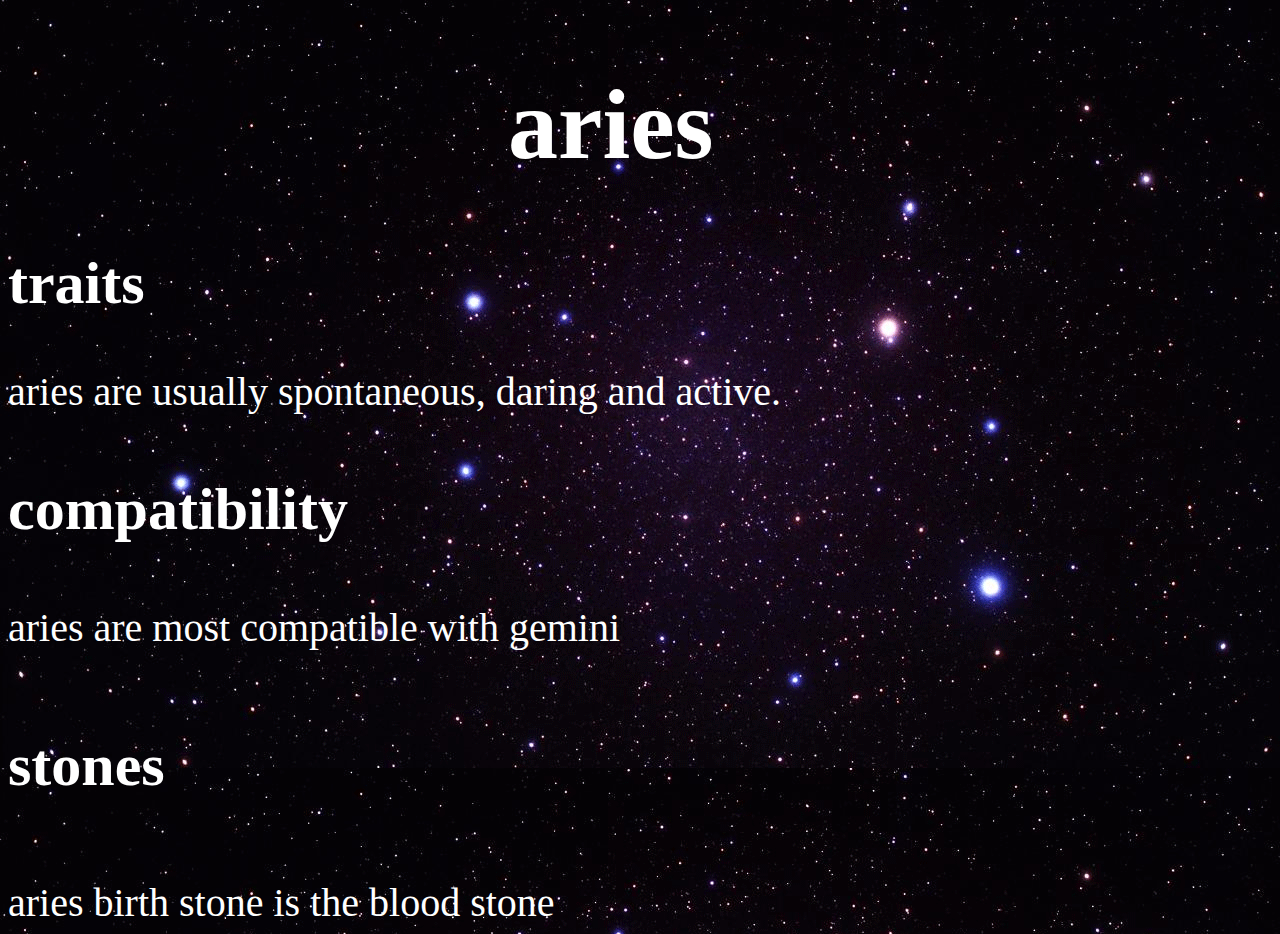
<file: page_2.html>
<!doctype html>
<head>
<title>tropial_zodiac</title>
<link rel="stylesheet"type="text/css" href="css_2.css">
<head>
<h1>&nbsp;&nbsp;&nbsp;&nbsp;&nbsp;&nbsp;&nbsp;&nbsp;&nbsp;&nbsp;&nbsp;&nbsp;&nbsp;&nbsp;&nbsp;&nbsp;&nbsp;&nbsp;&nbsp;&nbsp;aries</h1>
<h2>traits</h2>
<p1> aries are usually spontaneous, daring and active.</p1>
<h3> compatibility </h3>
<p2> aries are most compatible with gemini </p2>
<h4> stones </h4>
<p3> aries birth stone is the blood stone </p3>
</file>
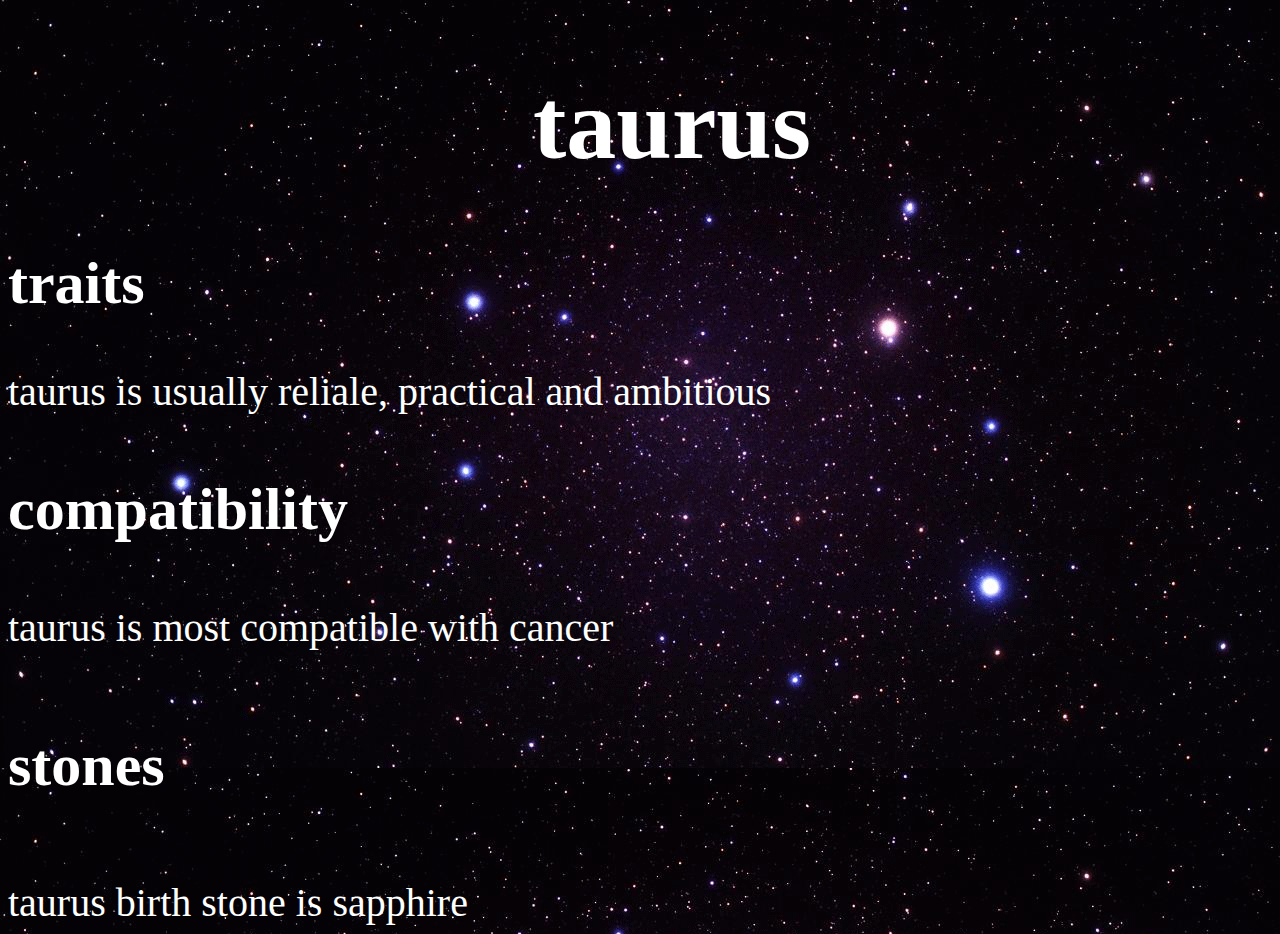
<file: page_3.html>
<!doctype html>
<html>
  <head>
    <title> tropical_zodiac </title>
    <link rel="stylesheet"type="text/css" href="css_2.css">
    <head>
      <h1>&nbsp;&nbsp;&nbsp;&nbsp;&nbsp;&nbsp;&nbsp;&nbsp;&nbsp;&nbsp;&nbsp;&nbsp;&nbsp;&nbsp;&nbsp;&nbsp;&nbsp;&nbsp;&nbsp;&nbsp; taurus </h1>
      <h2> traits </h2>
      <p1> taurus is usually reliale, practical and ambitious </p1>
      <h3> compatibility </h3>
      <p2> taurus is most compatible with cancer </p2>
        <h4> stones </h4>
        <p3> taurus birth stone is sapphire </p3>
</file>
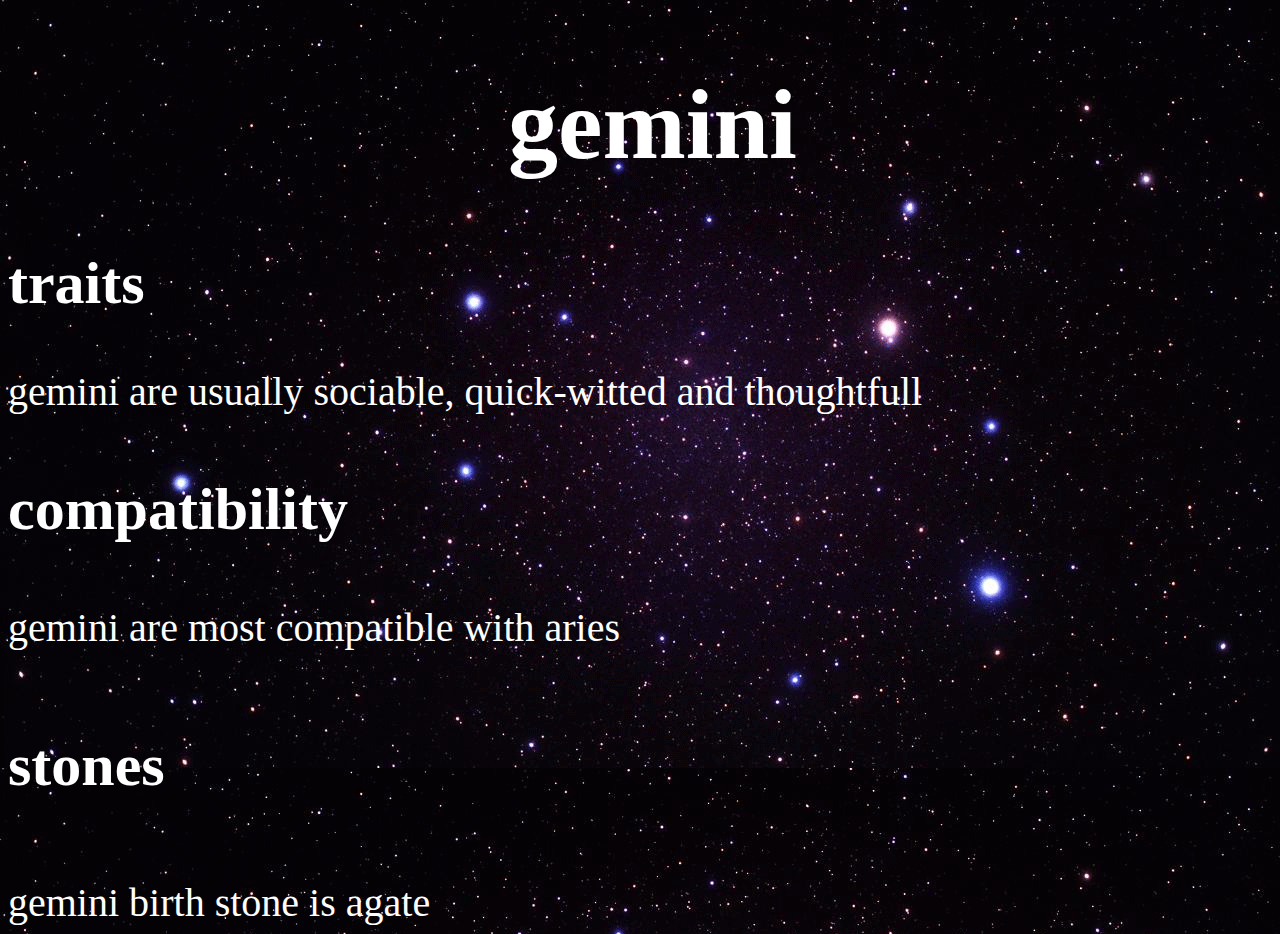
<file: page_4.html>
<!doctype html>
<head>
<title>tropial_zodiac</title>
<link rel="stylesheet"type="text/css" href="css_2.css">
<head>
<h1>&nbsp;&nbsp;&nbsp;&nbsp;&nbsp;&nbsp;&nbsp;&nbsp;&nbsp;&nbsp;&nbsp;&nbsp;&nbsp;&nbsp;&nbsp;&nbsp;&nbsp;&nbsp;&nbsp;&nbsp;gemini</h1>
<h2>traits</h2>
<p1> gemini are usually sociable, quick-witted and thoughtfull </p1>
<h3> compatibility </h3>
<p2> gemini are most compatible with aries </p2>
<h4> stones </h4>
<p3> gemini birth stone is agate </p3>
</file>
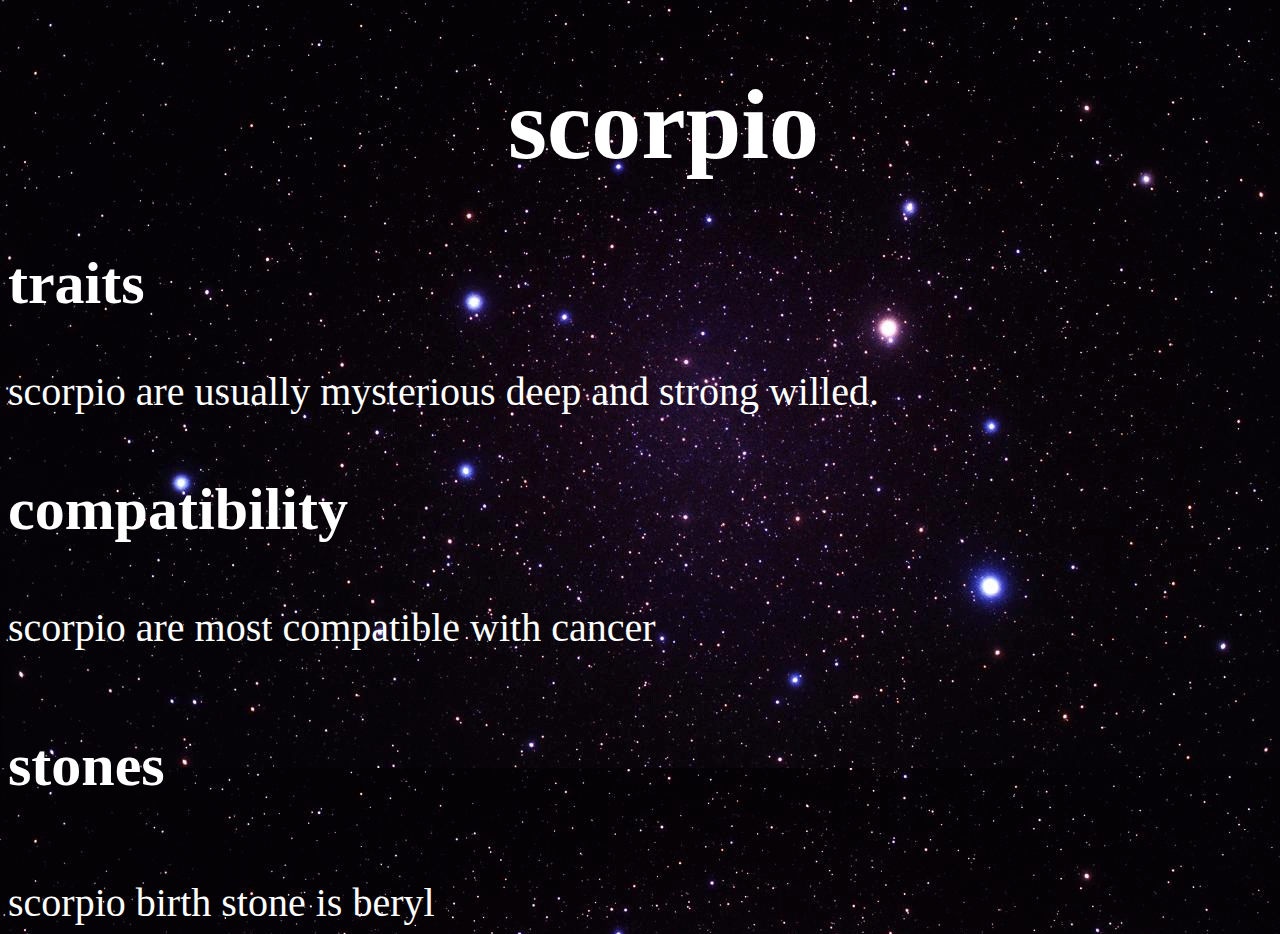
<file: page_9.html>
<!doctype html>
<head>
<title>tropial_zodiac</title>
<link rel="stylesheet"type="text/css" href="css_2.css">
<head>
<h1>&nbsp;&nbsp;&nbsp;&nbsp;&nbsp;&nbsp;&nbsp;&nbsp;&nbsp;&nbsp;&nbsp;&nbsp;&nbsp;&nbsp;&nbsp;&nbsp;&nbsp;&nbsp;&nbsp;&nbsp;scorpio</h1>
<h2>traits</h2>
<p1> scorpio are usually mysterious deep and strong willed.</p1>
<h3> compatibility </h3>
<p2> scorpio are most compatible with cancer </p2>
<h4> stones </h4>
<p3> scorpio birth stone is beryl </p3>
</file>
<file: css_2.css>
body{
  background-image: url("project_pics/star_backround.gif");
}

#signanddate {
  color: white;
  font-family: serif;
  font-size: 20px;
}

#pictable img{
width:200px;
height:200px;
}
h1 {
  color:white;
  font-family: serif;
  font-size: 100px;
}
h2 {
  color:white;
  font-family: serif;
  font-size: 60px;
}
h3 {
  color:white;
  font-family: serif;
  font-size: 60px;
}
h4 {
  color:white;
  font-family: serif;
  font-size: 60px;
}
p1{
  color:white;
  font-family: serif;
  font-size: 40px;
}
p2{
  color:white;
  font-family: serif;
  font-size: 40px;
}
p3{
  color:white;
  font-family: serif;
  font-size: 40px;
}
p4{
  color:white;
  font-family: serif;
  font-size: 40px;
}
h5{
  color: white;
  font-family: serif;
  font-size: 60px;
}
</file>
